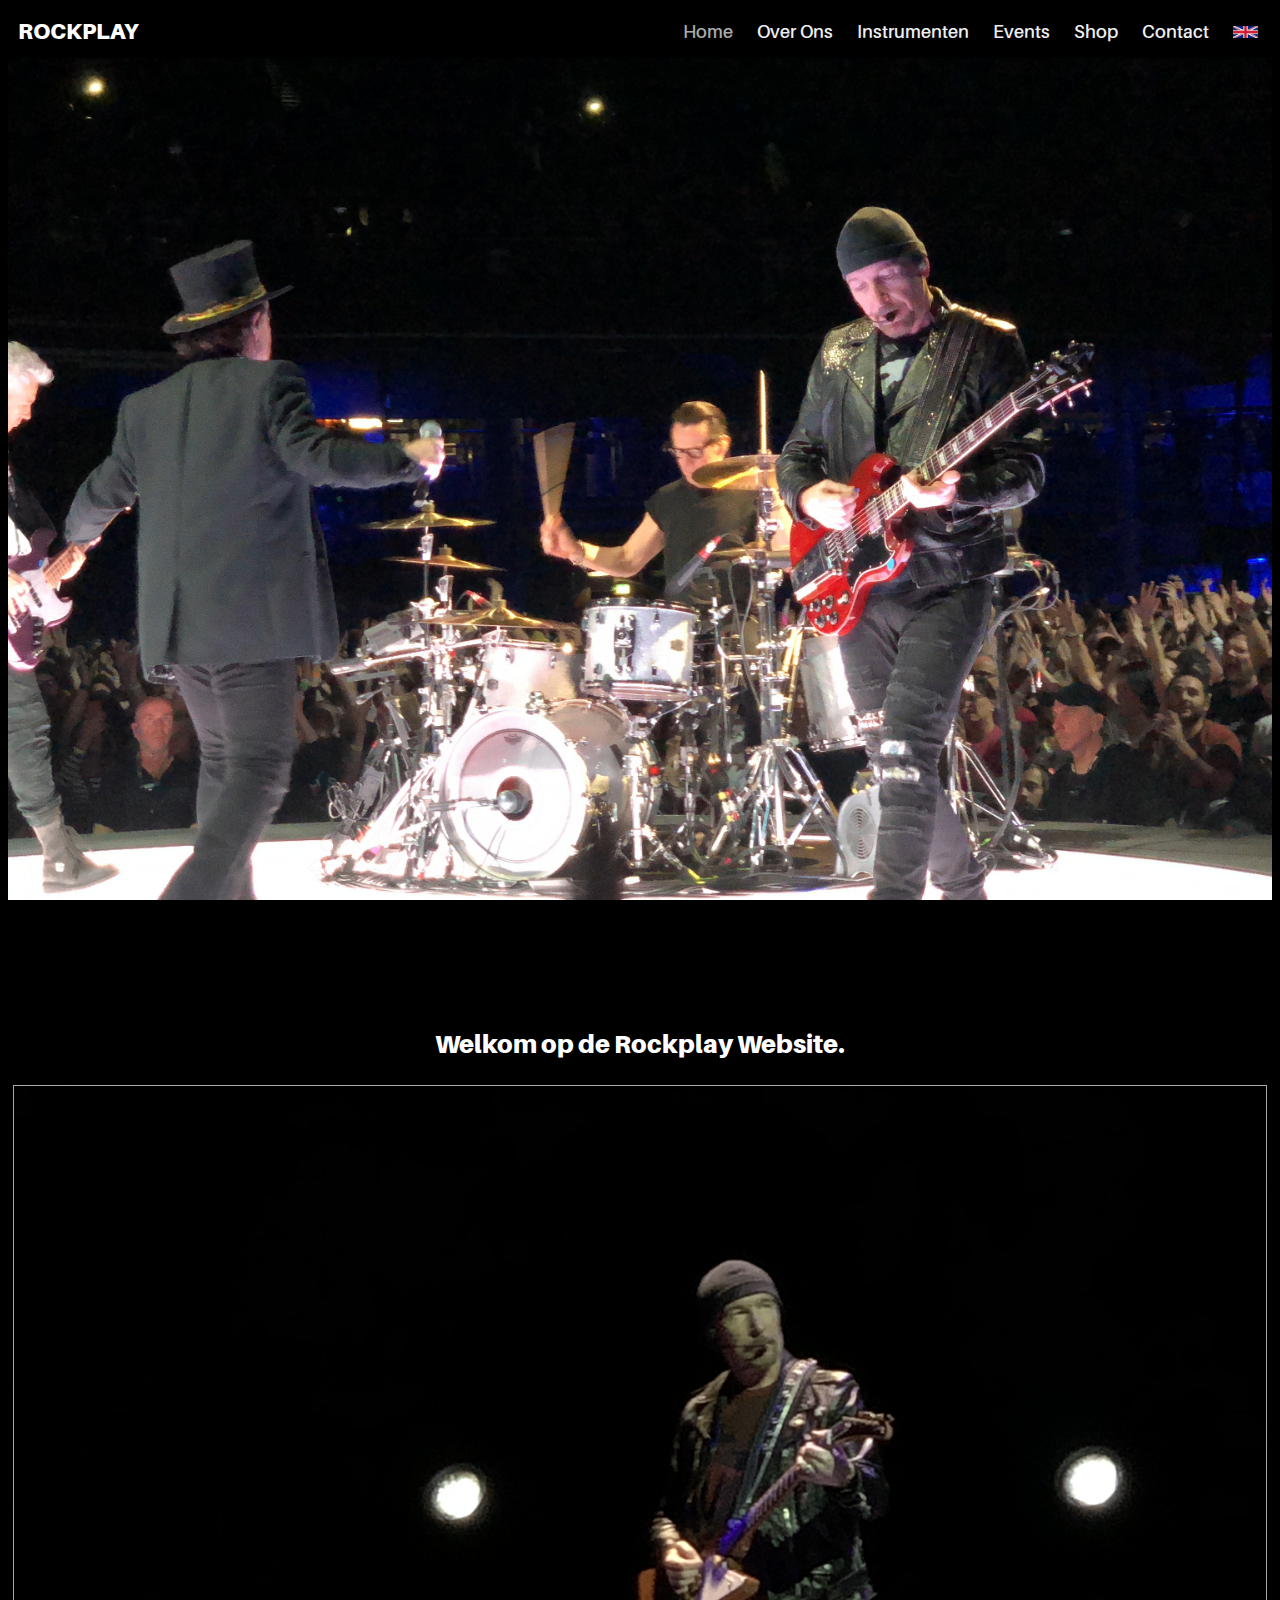
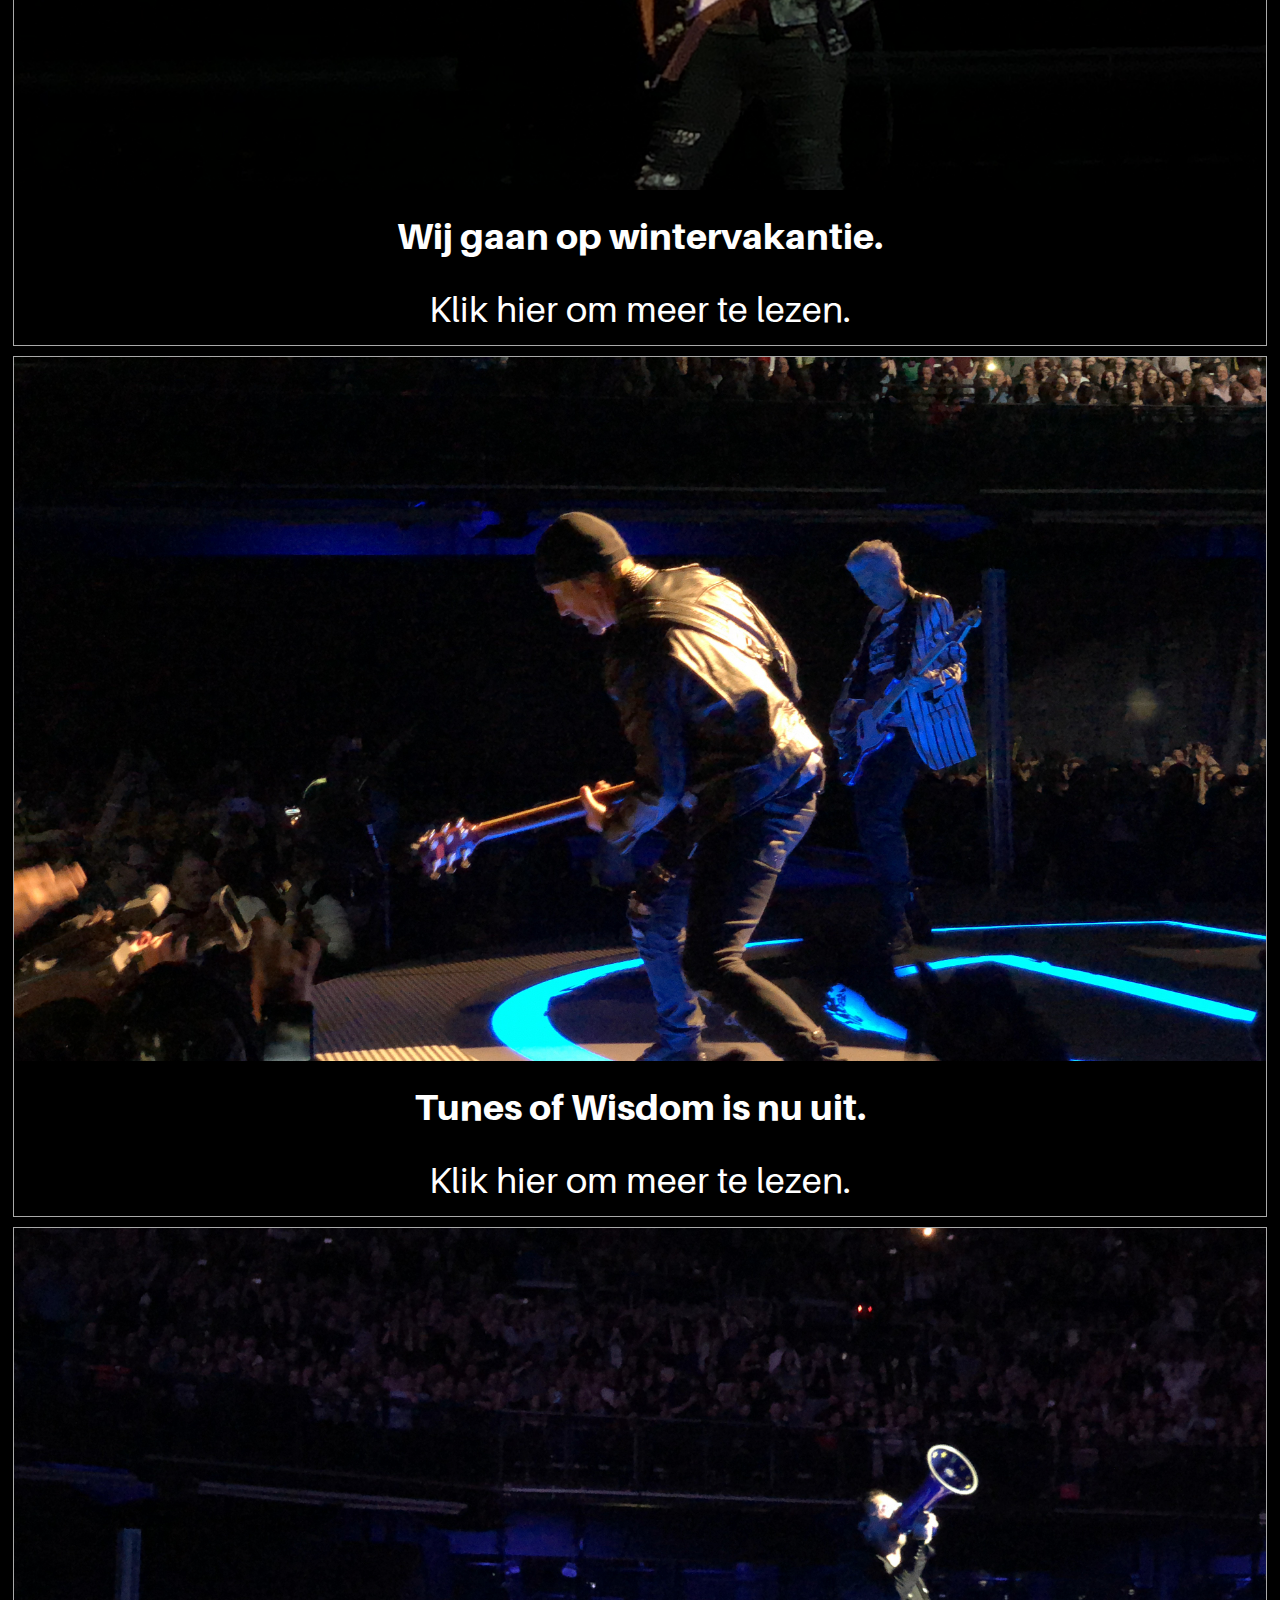
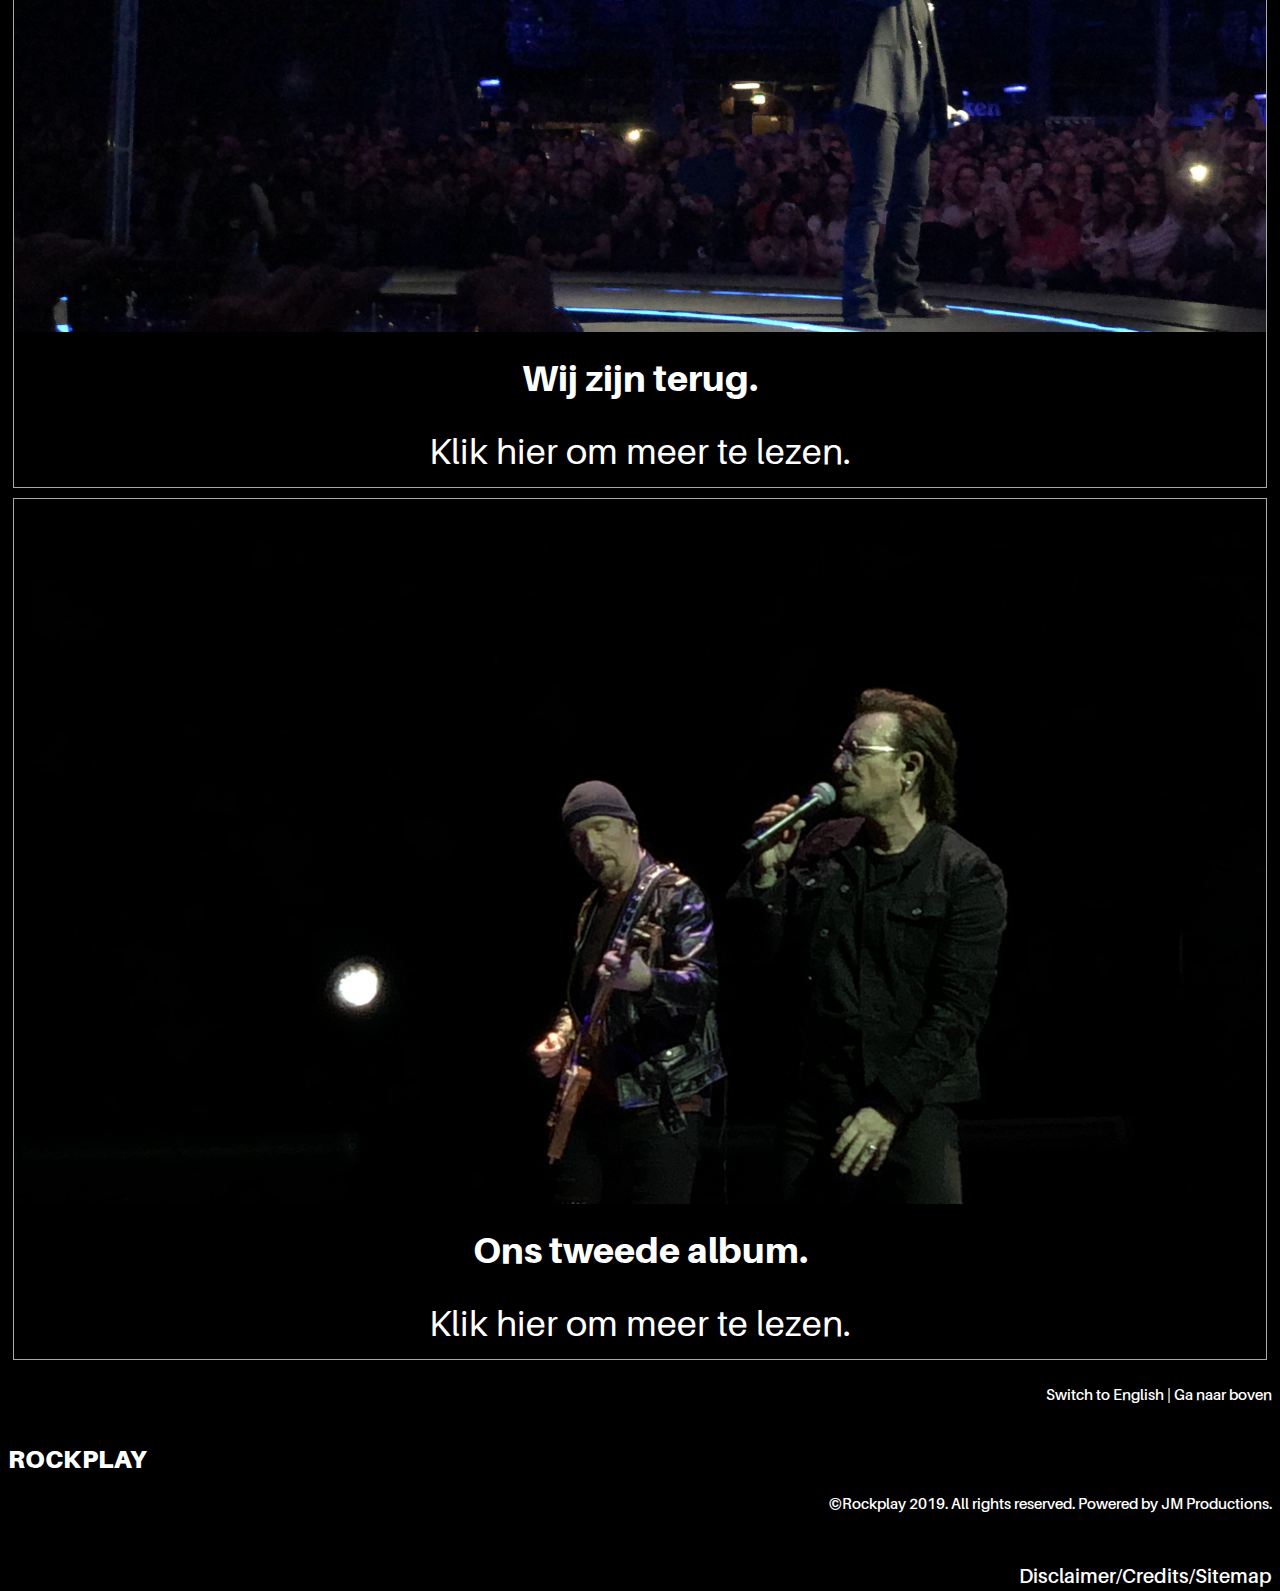
<file: index.html>
<!DOCTYPE html>
<html>
    <head>
    <meta name="viewport" content="width=device-width, initial-scale=1.0">
    <title>Rockplay | Home</title>
        <link rel="icon" type="image/png" href="favicon.png">
    <link rel="stylesheet" type="text/css" href="Styles.css">
    </head>
    <body id="top">
        <nav>
         <div class="nav">
            <div class="nav-header">
                <div class="nav-title">
                    ROCKPLAY
                </div>
            </div>
                <div class="nav-btn">
                    <label for="nav-check">
                      <span></span>
                      <span></span>
                      <span></span>
                    </label>
                  </div>
                  <input type="checkbox" id="nav-check">
                  <div class="nav-links">
                    <a href="#" style="color:darkgray;">Home</a>
                    <a href="about.html">Over Ons</a>
                    <a href="instruments.html">Instrumenten</a>
                    <a href="events.html">Events</a>
                    <a href="Shop.html">Shop</a>
                    <a href="Contact.html">Contact</a>
                    <a href="index_en.html"><img src="img/en.jpg" width="25px" style="margin-right:20px"></a>
                  </div>
                </div>
        </nav>
        <!-- logo bovenaan -->
    
        <!--parralax eeffect (Dankjewel naar @Jens.Codes op instagram voor de uitleg)-->
        <div class="parallax"></div>
        <div style="color:white;height:1000px;background-color:black;font-size:36px">
            
            <h2 style="font-family:logo; text-align: center;">Welkom op de Rockplay Website.</h2>


            <div class="resp">
              <a href= "img/one.jpg">
                <img src="img/one.jpg" alt="winterbreak" width="600" height="400">
              </a>
              <div class="desc">Wij gaan op wintervakantie.</div>
                <div class="desc2"><a href="404.html" style="text-decoration: none; color:white;">Klik hier om meer te lezen.</a></div>
            </div>
            
            

            <div class="resp">
              <a href= "img/two.jpg">
                <img src="img/two.jpg" alt="release3" width="600" height="400">
              </a>
              <div class="desc">Tunes of Wisdom is nu uit.</div>
                <div class="desc2"><a href="404.html" style="text-decoration: none; color:white;">Klik hier om meer te lezen.</a></div>
            </div>
            
            
            <div class="resp">
              <a href= "img/three.jpg">
                <img src="img/three.jpg" alt="back" width="600" height="400">
              </a>
              <div class="desc">Wij zijn terug.</div>
                <div class="desc2"><a href="404.html" style="text-decoration: none; color:white;">Klik hier om meer te lezen.</a></div>
            </div>
            
            
 
            <div class="resp">
              <a href= "img/four.jpg">
                <img src="img/four.jpg" alt="2ndalbum" width="600" height="400">
              </a>
              <div class="desc">Ons tweede album.</div>
                <div class="desc2"><a href="404.html" style="text-decoration: none; color:white;">Klik hier om meer te lezen.</a></div>
            </div>
            <footer>
                <p><a href="index_en.html" style="text-decoration: none; color:white;font-size:15px;">Switch to English | </a>  <a href="#top" style="text-decoration: none; color:white;font-size:15px;">Ga naar boven</a></p>
                <h2>Rockplay</h2>
                <p style="font-size:15px;">©Rockplay 2019. All rights reserved. Powered by JM Productions.</p>
                <p><a href="disclaimer_international.html" style="text-decoration: none; color:white;font-size:20px;">Disclaimer/Credits/Sitemap</a></p>
            </footer>
        </div>
    </body>
</html>
</file>
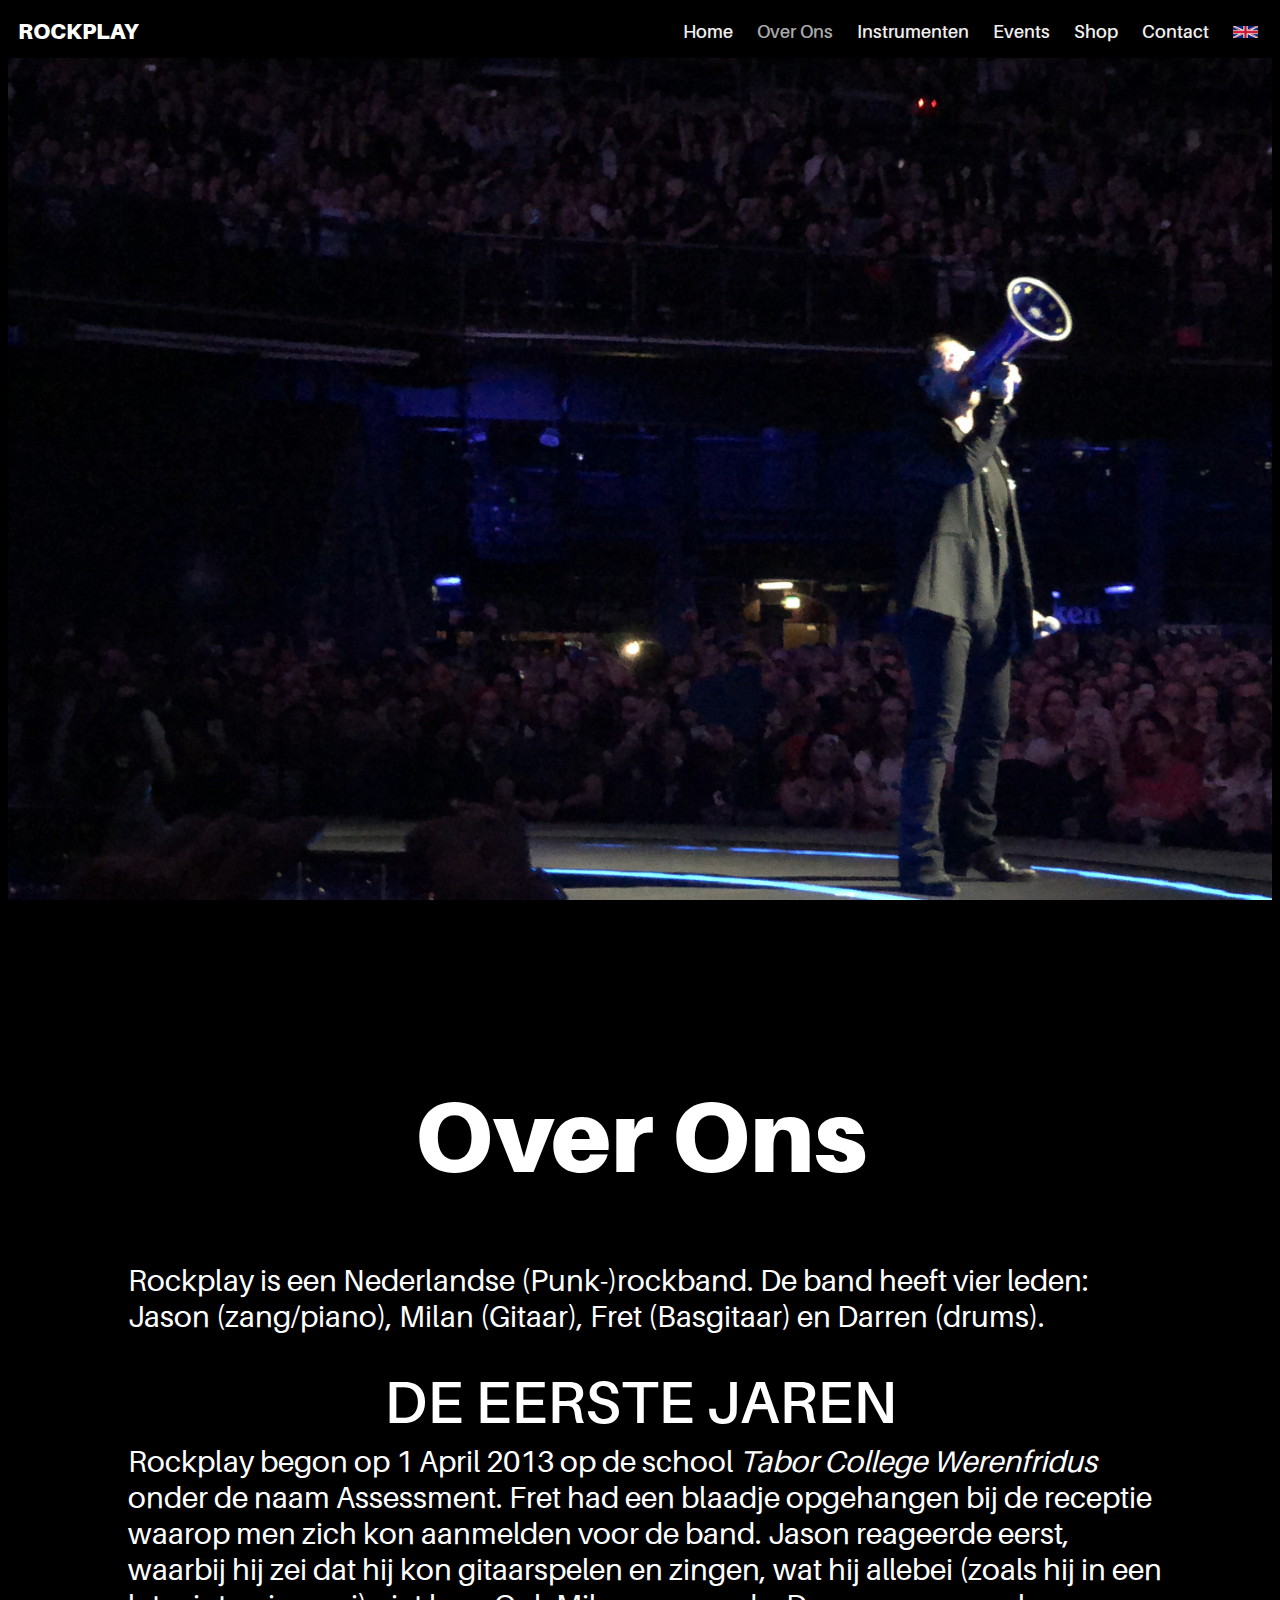
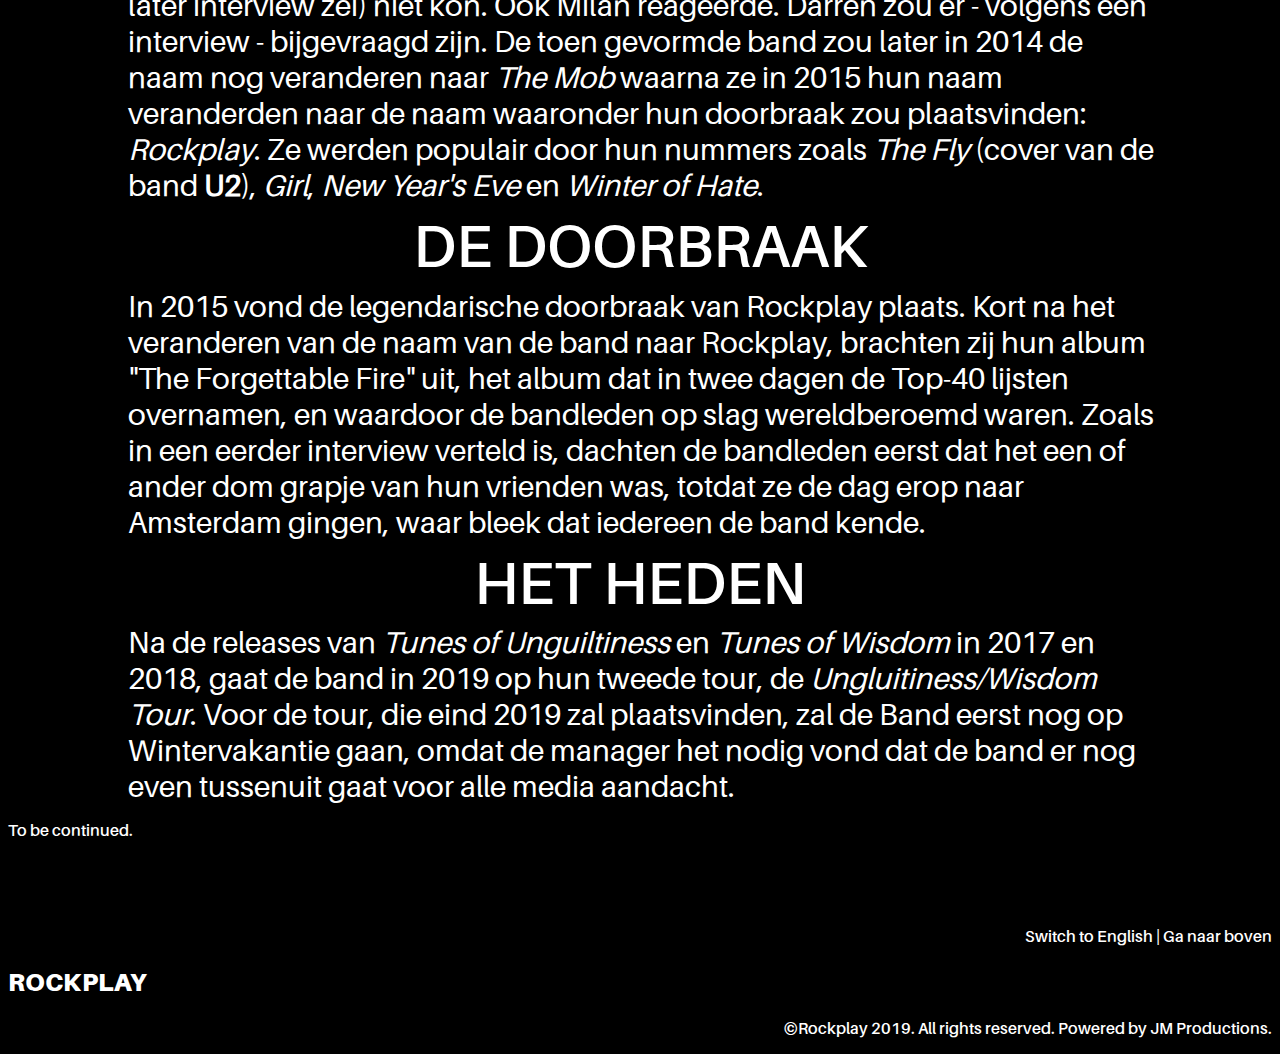
<file: about.html>
<!DOCTYPE html>
<!--als je dit leest zou ik je graag willen vertellen dat Jason gay is-->
<html>
    <head>
    <meta name="viewport" content="width=device-width, initial-scale=1.0">
        <link rel="icon" type="image/png" href="favicon.png">
    <title>Rockplay | Over Ons</title>
    <link rel="stylesheet" type="text/css" href="Styles.css">
    </head>
    <body>
         <nav>
         <div class="nav">
            <div class="nav-header">
                <div class="nav-title">
                    ROCKPLAY
                </div>
            </div>
                <div class="nav-btn">
                    <label for="nav-check">
                      <span></span>
                      <span></span>
                      <span></span>
                    </label>
                  </div>
                  <input type="checkbox" id="nav-check">
                  <div class="nav-links">
                    <a href="index.html">Home</a>
                    <a href="about.html" style="color:darkgray;">Over Ons</a>
                    <a href="instruments.html">Instrumenten</a>
                    <a href="events.html">Events</a>
                    <a href="Shop.html">Shop</a>
                    <a href="Contact.html">Contact</a>
                    <a href="about_en.html"><img src="img/en.jpg" width="25px" style="margin-right:20px"></a>
                  </div>
                </div>
        </nav>
        
        
        <div class="parallax2"></div>
        <div style="color:white;height:200pxpx;background-color:black;">
         <div>    
            <h1 class="one">Over Ons</h1>
            <p class="two"  style="width:100%;padding-left:9%;padding-right:9%;">
                Rockplay is een Nederlandse (Punk-)rockband. De band heeft vier leden: Jason (zang/piano), Milan (Gitaar), Fret (Basgitaar) en Darren (drums).</p>
             <br>
             <h2 class="three">De eerste jaren</h2>
             <p class="two"   style="width:100%;padding-left:9%;padding-right:9%;">
                Rockplay begon op 1 April 2013 op de school <span>Tabor College Werenfridus</span>  onder de naam Assessment. Fret had een blaadje opgehangen bij de receptie waarop men zich kon aanmelden voor de band. Jason reageerde eerst, waarbij hij zei dat hij kon gitaarspelen en zingen, wat hij allebei (zoals hij in een later interview zei) niet kon. Ook Milan reageerde. Darren zou er - volgens een interview - bijgevraagd zijn. De toen gevormde band zou later in 2014 de naam nog veranderen naar <span>The Mob</span>  waarna ze in 2015 hun naam veranderden naar de naam waaronder hun doorbraak zou plaatsvinden: <span>Rockplay</span>. Ze werden populair door hun nummers zoals <span>The Fly</span> (cover van de band <b><a href="https://www.u2.com" target="_blank">U2</a></b>), <span>Girl</span>, <span>New Year's Eve</span> en <span>Winter of Hate</span>.</p>
             
            <h2 class="three">DE DOORBRAAK</h2>
             <p class="two"  style="width:100%;padding-left:9%;padding-right:9%;">In 2015 vond de legendarische doorbraak van Rockplay plaats. Kort na het veranderen van de naam van de band naar Rockplay, brachten zij hun album "The Forgettable Fire" uit, het album dat in twee dagen de Top-40 lijsten overnamen, en waardoor de bandleden op slag wereldberoemd waren. Zoals in een eerder interview verteld is, dachten de bandleden eerst dat het een of ander dom grapje van hun vrienden was, totdat ze de dag erop naar Amsterdam gingen, waar bleek dat iedereen de band kende.</p>
             
             <h2 class="three">Het heden</h2>
             <p class="two"  style="width:100%;padding-left:9%;padding-right:9%;">
             Na de releases van <span>Tunes of Unguiltiness</span> en <span>Tunes of Wisdom</span> in 2017 en 2018, gaat de band in 2019 op hun tweede tour, de <span>Ungluitiness/Wisdom Tour</span>. Voor de tour, die eind 2019 zal plaatsvinden, zal de Band eerst nog op Wintervakantie gaan, omdat de manager het nodig vond dat de band er nog even tussenuit gaat voor alle media aandacht.</p>
             
             <p style="font-family: nav" style="width:100%;padding-left:25%;padding-right:25%;">To be continued.</p>
         </div>        
</div>
        <br>
        <br>
        <br>
        <div>
            <footer>
                <p><a href="index_en.html" style="text-decoration: none; color:white;">Switch to English</a> |  <a href="#top" style="text-decoration: none; color:white;">Ga naar boven</a></p>
                <h2>Rockplay</h2>
                <p>©Rockplay 2019. All rights reserved. Powered by JM Productions.</p>
            </footer>
        </div>
    </body>
</html>
</file>
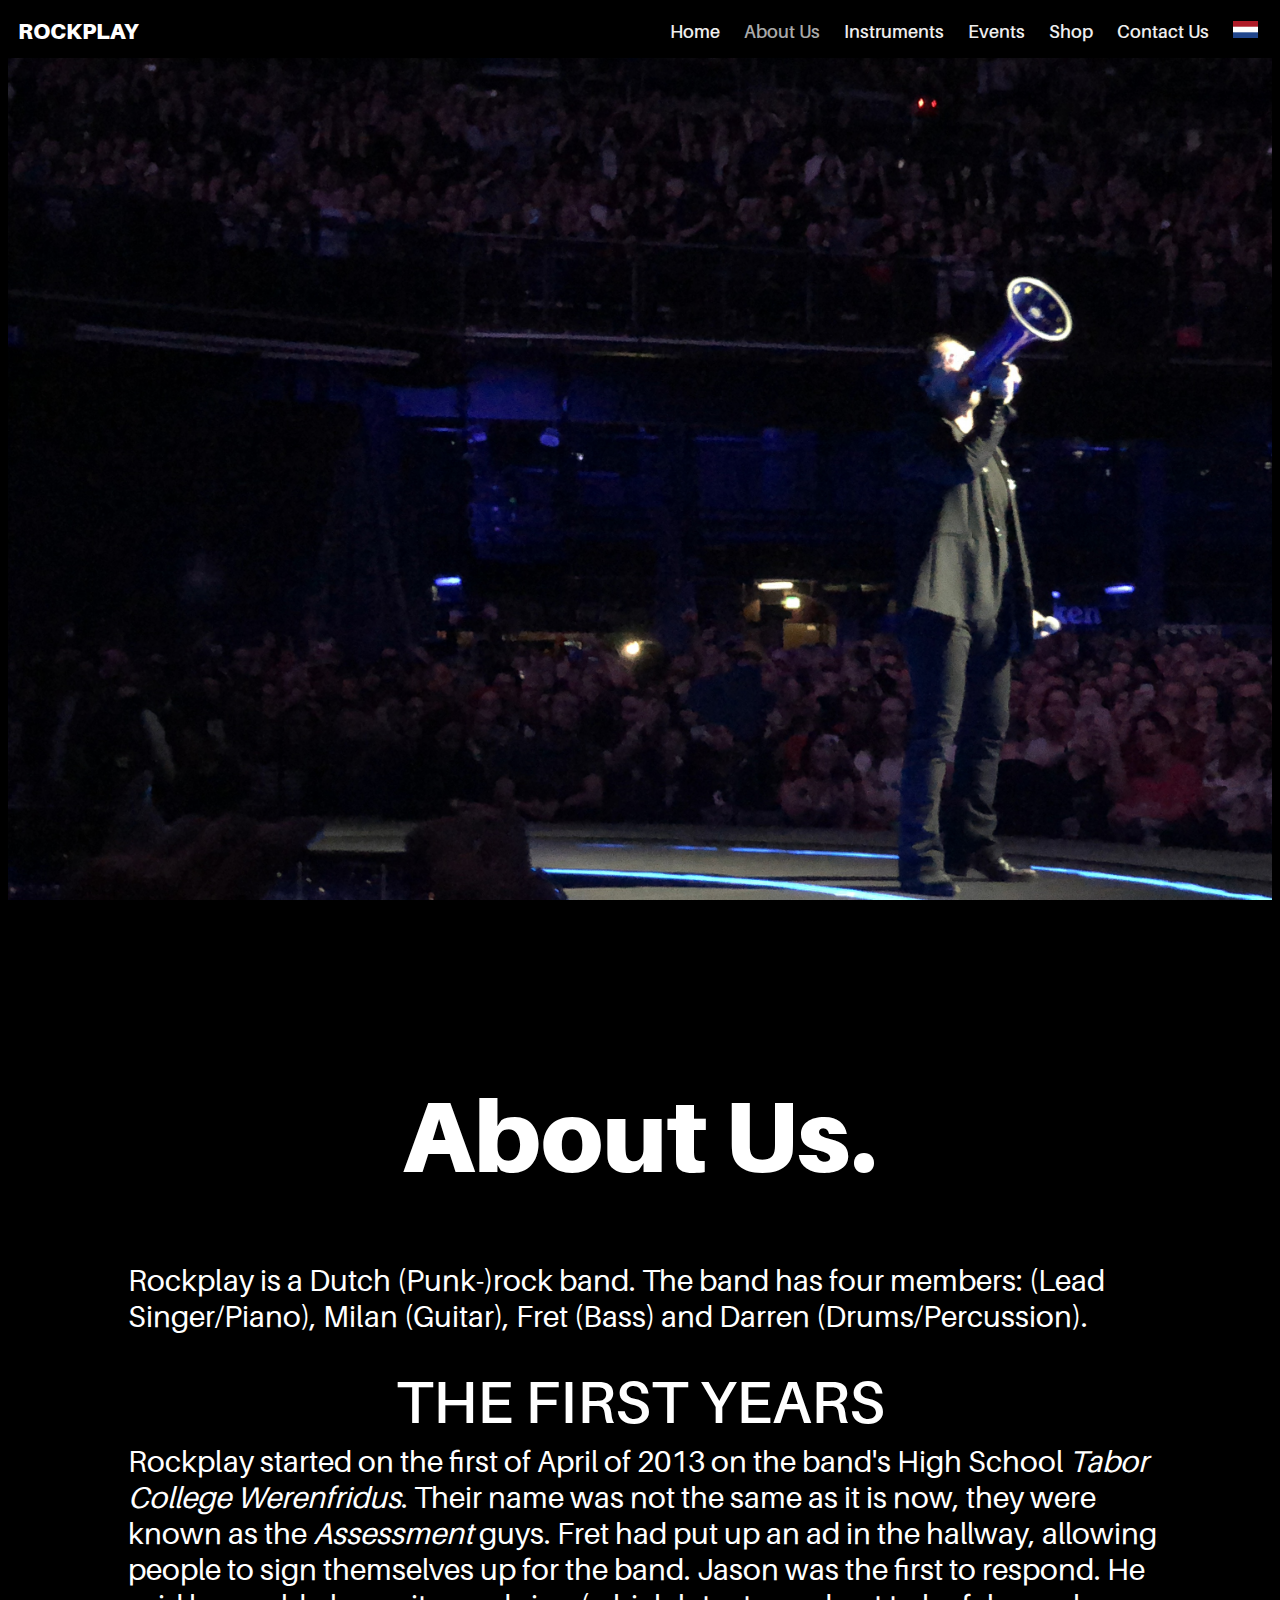
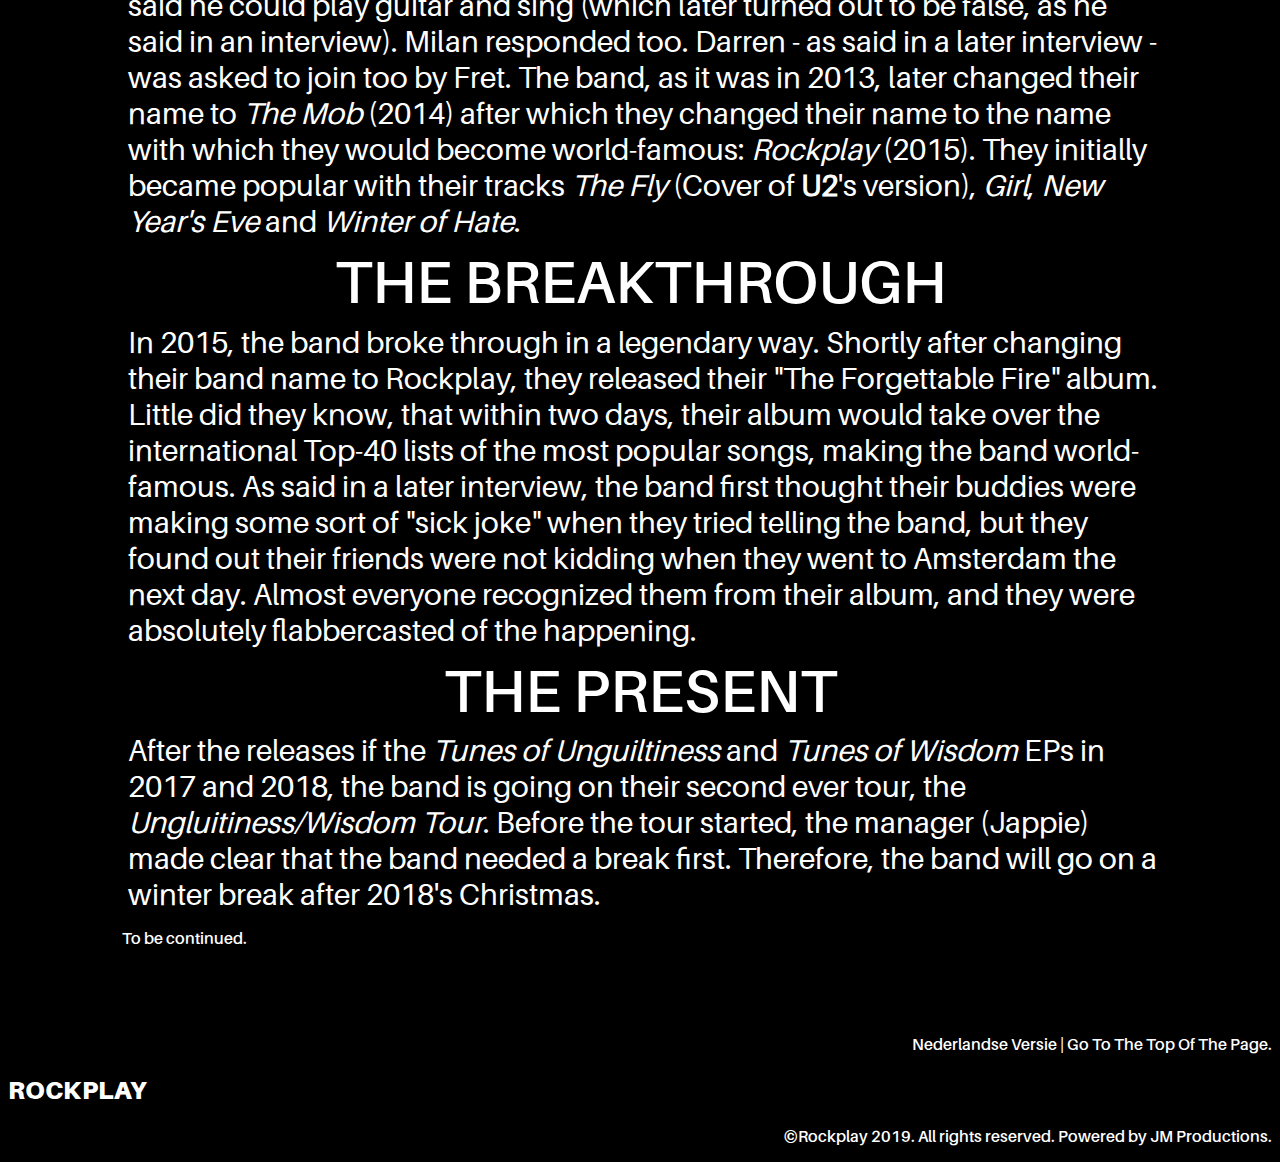
<file: about_en.html>
<!DOCTYPE html>
<!--als je dit leest zou ik je graag willen vertellen dat Jason gay is-->
<html>
    <head>
        <link rel="icon" type="image/png" href="favicon.png">
        <meta name="viewport" content="width=device-width, initial-scale=1.0">
        <title>Rockplay | About Us</title>
        <link rel="stylesheet" type="text/css" href="Styles.css">
    </head>
    <body>
         <nav>
         <div class="nav">
            <div class="nav-header">
                <div class="nav-title">
                    ROCKPLAY
                </div>
            </div>
                <div class="nav-btn">
                    <label for="nav-check">
                      <span></span>
                      <span></span>
                      <span></span>
                    </label>
                  </div>
                  <input type="checkbox" id="nav-check">
                  <div class="nav-links">
                  <a href="index_en.html">Home</a>
                    <a href="#"  style="color:darkgray;">About Us</a>
                    <a href="instruments_en.html">Instruments</a>
                    <a href="events_en.html">Events</a>
                    <a href="Shop_en.html">Shop</a>
                    <a href="Contact_en.html">Contact Us</a>
                    <a href="about.html"><img src="img/nl.png" width="25px" style="margin-right:20px"></a>
                  </div>
                </div>
        </nav>
        
        
        <div class="parallax2"></div>
        <div style="color:white;height:200pxpx;background-color:black;">
         <div>    
            <h1 class="one">About Us.</h1>
            <p class="two"   style="width:100%;padding-left:9%;padding-right:9%;">
                Rockplay is a Dutch (Punk-)rock band. The band has four members: (Lead Singer/Piano), Milan (Guitar), Fret (Bass) and Darren (Drums/Percussion).</p>
             <br>
             <h2 class="three">The first years</h2>
             <p class="two"  style="width:100%;padding-left:9%;padding-right:9%;">
                Rockplay started on the first of April of 2013 on the band's High School <span>Tabor College Werenfridus</span>. Their name was  not the same as it is now, they were known as the <span>Assessment</span> guys. Fret had put up an ad in the hallway, allowing people to sign themselves up for the band. Jason was the first to respond. He said he could play guitar and sing (which later turned out to be false, as he said in an interview). Milan responded too. Darren - as said in a later interview - was asked to join too by Fret. The band, as it was in 2013, later changed their name to <span>The Mob</span> (2014) after which they changed their name to the name with which they would become world-famous: <span>Rockplay</span> (2015). They initially became popular with their tracks <span>The Fly</span> (Cover of <b><a href="https://www.u2.com" target="_blank">U2</a></b>'s version), <span>Girl</span>, <span>New Year's Eve</span> and <span>Winter of Hate</span>.</p>
             
            <h2 class="three">the breakthrough</h2>
             <p class="two"  style="width:100%;padding-left:9%;padding-right:9%;">In 2015, the band broke through in a legendary way. Shortly after changing their band name to Rockplay, they released their "The Forgettable Fire" album. Little did they know, that within two days, their album would take over the international Top-40 lists of the most popular songs, making the band world-famous. As said in a later interview, the band first thought their buddies were making some sort of "sick joke" when they tried telling the band, but they found out their friends were not kidding when they went to Amsterdam the next day. Almost everyone recognized them from their album, and they were absolutely flabbercasted of the happening.</p>
             
             <h2 class="three">The Present
             </h2>
             <p class="two"  style="width:100%;padding-left:9%;padding-right:9%;">
             After the releases if the <span>Tunes of Unguiltiness</span> and <span>Tunes of Wisdom</span> EPs in 2017 and 2018, the band is going on their second ever tour, the <span>Ungluitiness/Wisdom Tour</span>. Before the tour started, the manager (Jappie) made clear that the band needed a break first. Therefore, the band will go on a winter break after 2018's Christmas.</p>
             
             <p style="font-family: nav;width:100%;padding-left:9%;padding-right:9%;">To be continued.</p>
         </div>        
</div>
        <br>
        <br>
        <br>
        <div>
            <footer>
                <p><a href="index.html" style="text-decoration: none; color:white;">Nederlandse Versie</a> |  <a href="#top" style="text-decoration: none; color:white;">Go To The Top Of The Page.</a></p>
                <h2>Rockplay</h2>
                <p>©Rockplay 2019. All rights reserved. Powered by JM Productions.</p>
            </footer>
        </div>
    </body>
</html>
</file>
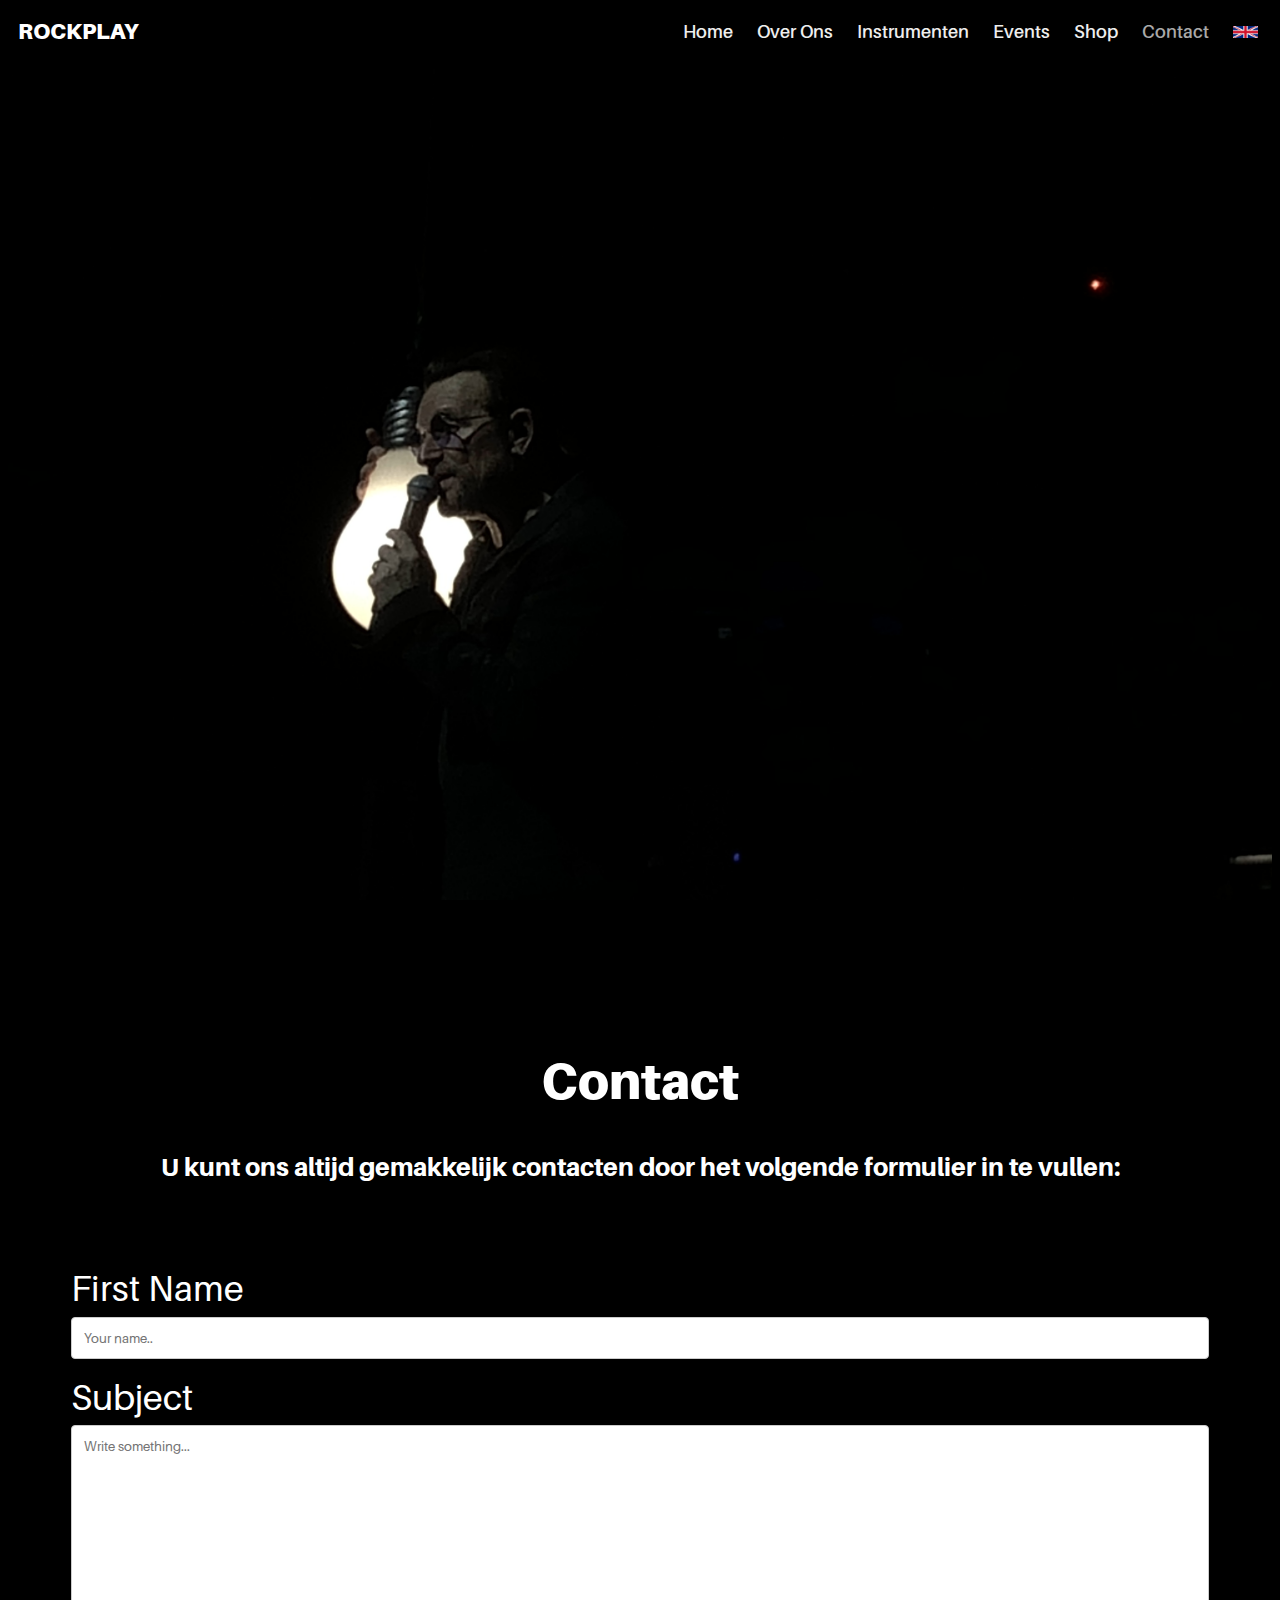
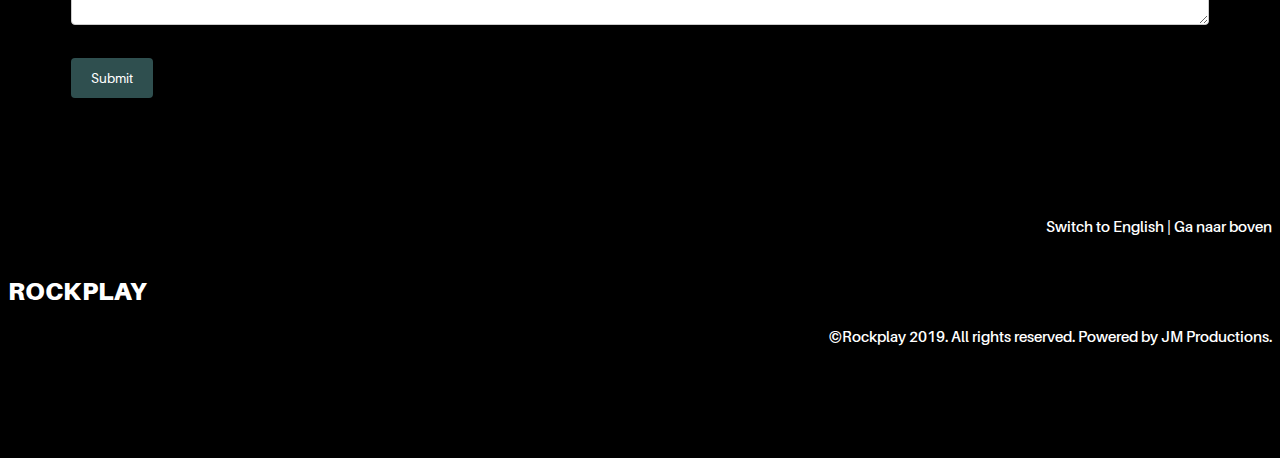
<file: Contact.html>
<!DOCTYPE html>
<html>
    <head>
    <meta name="viewport" content="width=device-width, initial-scale=1.0">
    <title>Rockplay | Contact</title>
        <link rel="icon" type="image/png" href="favicon.png">
    <link rel="stylesheet" type="text/css" href="Styles.css">
    </head>
    <body id="top">
        <nav>
         <div class="nav">
            <div class="nav-header">
                <div class="nav-title">
                    ROCKPLAY
                </div>
            </div>
                <div class="nav-btn">
                    <label for="nav-check">
                      <span></span>
                      <span></span>
                      <span></span>
                    </label>
                  </div>
                  <input type="checkbox" id="nav-check">
                  <div class="nav-links">
                    <a href="index.html">Home</a>
                    <a href="about.html">Over Ons</a>
                    <a href="instruments.html">Instrumenten</a>
                    <a href="events.html">Events</a>
                    <a href="Shop.html" >Shop</a>
                    <a href="#"style="color:darkgray;">Contact</a>
                    <a href="Contact_en.html"><img src="img/en.jpg" width="25px" style="margin-right:20px"></a>
                  </div>
                </div>
        </nav>
    
        <!--parralax eeffect (Dankjewel naar @Jens.Codes op instagram voor de uitleg)-->
        <div class="parallax6"></div>
        <div style="color:white;height:1000px;background-color:black;font-size:36px">
            
            <h2 style="font-family:logo; text-align: center;font-size: 50px">Contact</h2>
            <h2 style="text-align: center; padding-left:5%;padding-right:5%;">U kunt ons altijd gemakkelijk contacten door het volgende formulier in te vullen:</h2>

                <div class="container" style="padding:5%;">
                  <form action="404.html">
                    <label for="fname" style="font-family:text;">First Name</label>
                    <input type="text" id="fname" name="firstname" placeholder="Your name..">
                    <label for="subject" style="font-family:text;">Subject</label>
                    <textarea id="subject" name="Message" placeholder="Write something..." style="height:200px"></textarea>
                    <input type="submit" value="Submit">
                  </form>
                </div>
            
            <footer class="footer">
                <p><a href="index_en.html" style="text-decoration: none; color:white;font-size:15px;">Switch to English | </a>  <a href="#top" style="text-decoration: none; color:white;font-size:15px;">Ga naar boven</a></p>
                <h2>Rockplay</h2>
                <p style="font-size:15px;">©Rockplay 2019. All rights reserved. Powered by JM Productions.</p>
            </footer>
        </div>
    </body>
</html>
</file>
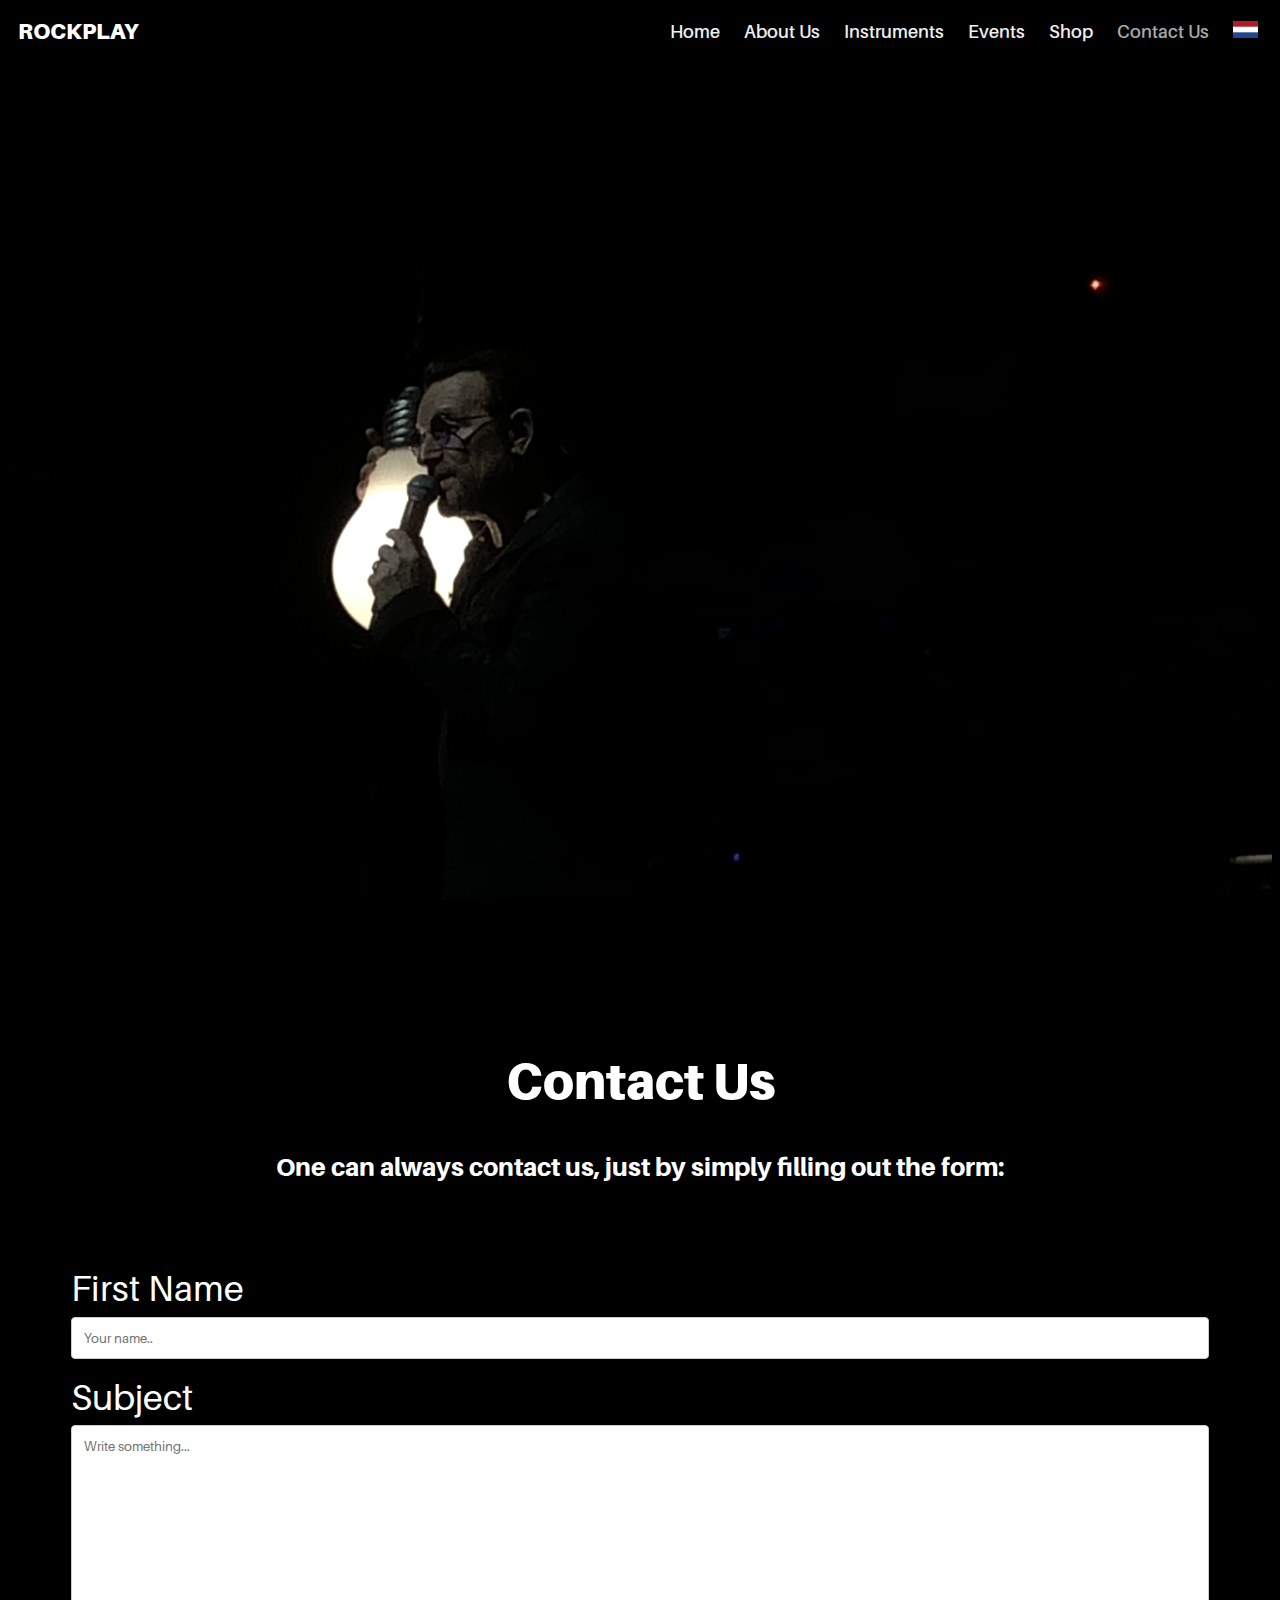
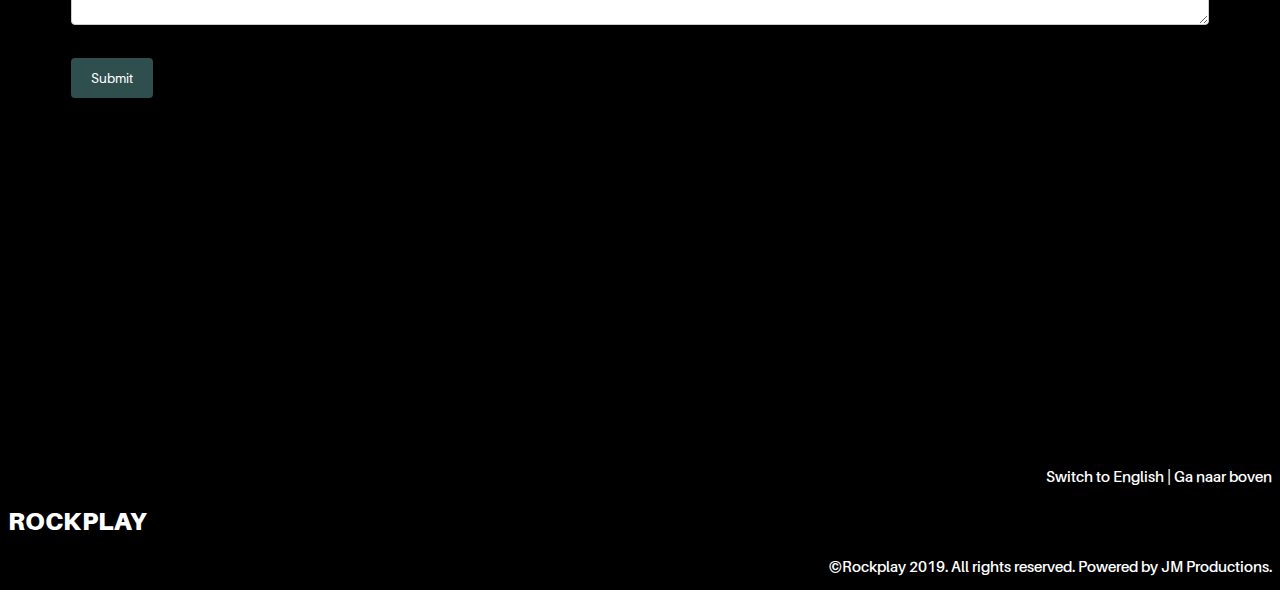
<file: Contact_en.html>
<!DOCTYPE html>
<html>
    <head>
    <meta name="viewport" content="width=device-width, initial-scale=1.0">
        <link rel="icon" type="image/png" href="favicon.png">
    <title>Rockplay | Contact Us</title>
    <link rel="stylesheet" type="text/css" href="Styles.css">
    </head>
    <body id="top">
        <nav>
         <div class="nav">
            <div class="nav-header">
                <div class="nav-title">
                    ROCKPLAY
                </div>
            </div>
                <div class="nav-btn">
                    <label for="nav-check">
                      <span></span>
                      <span></span>
                      <span></span>
                    </label>
                  </div>
                  <input type="checkbox" id="nav-check">
                  <div class="nav-links">
                    <a href="index_en.html">Home</a>
                    <a href="about_en.html">About Us</a>
                    <a href="instruments_en.html">Instruments</a>
                    <a href="events_en.html">Events</a>
                    <a href="Shop_en.html" >Shop</a>
                    <a href="#"style="color:darkgray;">Contact Us</a>
                    <a href="Contact.html"><img src="img/nl.png" width="25px" style="margin-right:20px"></a>
                  </div>
                </div>
        </nav>
    
        <!--parralax eeffect (Dankjewel naar @Jens.Codes op instagram voor de uitleg)-->
        <div class="parallax6"></div>
        <div style="color:white;height:1000px;background-color:black;font-size:36px">
            
            <h2 style="font-family:logo; text-align: center;font-size: 50px">Contact Us</h2>
            <h2 style="padding-left:5%;padding-right:5%;text-align: center;">One can always contact us, just by simply filling out the form:</h2>

                <div class="container" style="padding:5%;">
                  <form action="404.html">
                    <label for="fname" style="font-family:text;">First Name</label>
                    <input type="text" id="fname" name="firstname" placeholder="Your name..">
                    <label for="subject" style="font-family:text;">Subject</label>
                    <textarea id="subject" name="Message" placeholder="Write something..." style="height:200px"></textarea>
                    <input type="submit" value="Submit">
                  </form>
                </div>
        </div>
            <footer>
                <p><a href="index_en.html" style="text-decoration: none; color:white;font-size:15px;">Switch to English</a> |  <a href="#top" style="text-decoration: none; color:white;font-size:15px;">Ga naar boven</a></p>
                <h2>Rockplay</h2>
                <p style="font-size:15px;">©Rockplay 2019. All rights reserved. Powered by JM Productions.</p>
            </footer>
    </body>
</html>
</file>
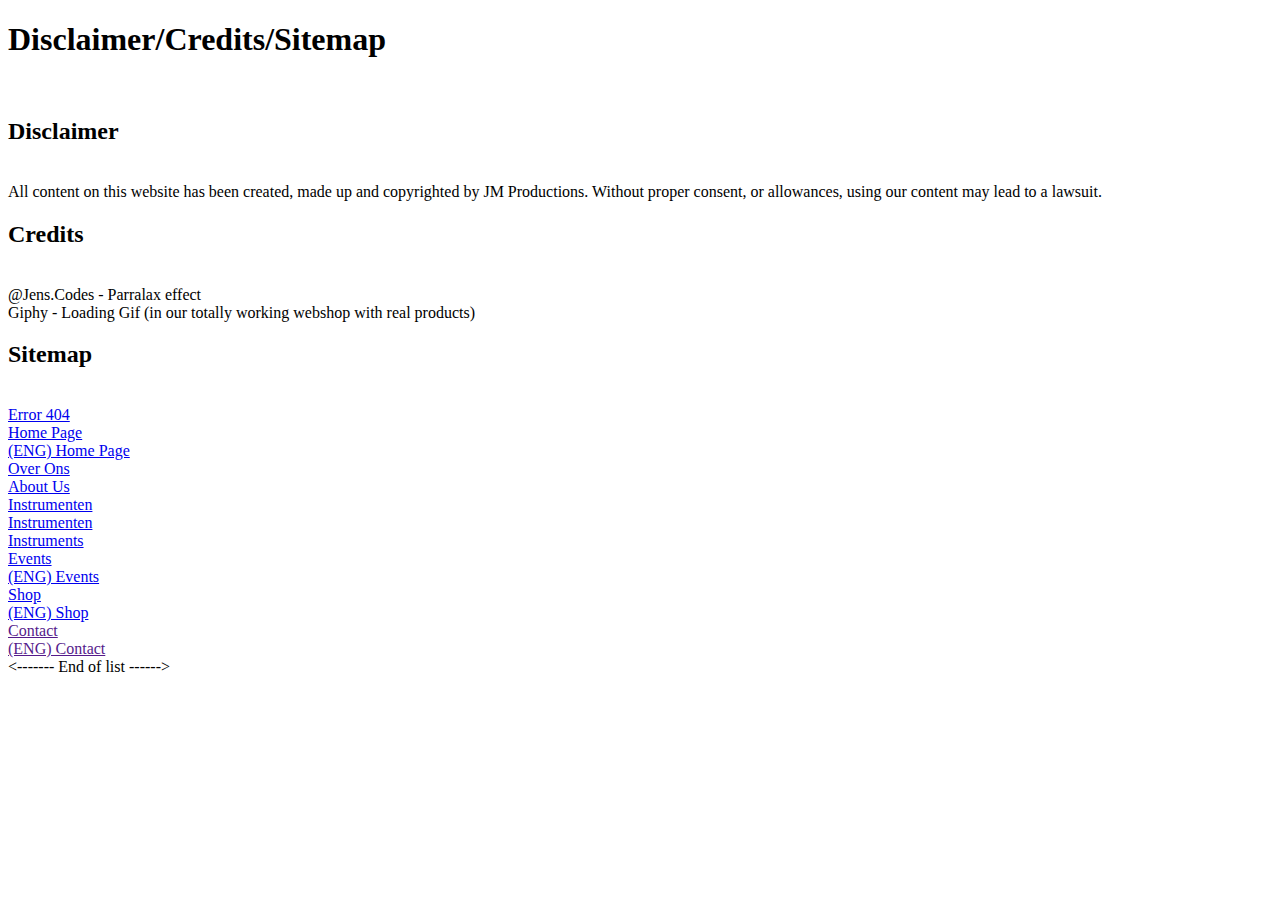
<file: disclaimer_international.html>
<!DOCTYPE html>
<html>
    <head>
    <link rel="icon" type="image/png" href="favicon.png">
    <title>Rockplay | International Disclaimer</title>
    </head>
    <body>
        <h1>Disclaimer/Credits/Sitemap</h1><br>

        <h2>Disclaimer</h2><br>
        All content on this website has been created, made up and copyrighted by JM Productions. Without proper consent, or allowances, using our content may lead to a lawsuit.

        <h2>Credits</h2><br>
        @Jens.Codes  -  Parralax effect<br>
        Giphy        -  Loading Gif (in our totally working webshop with real products)
        <br>
        <h2>Sitemap</h2><br>
        <a href="404.html">Error 404</a><br>
        <a href="index.html">Home Page</a><br>
        <a href="index_en.html">(ENG) Home Page</a><br>
        <a href="about.html">Over Ons</a><br>
        <a href="about_en.html">About Us</a><br>
        <a href="instruments.html">Instrumenten</a><br>
        <a href="instruments.html">Instrumenten</a><br>
        <a href="instruments_en.html">Instruments</a><br>
        <a href="events.html">Events</a><br>
        <a href="events_en.html">(ENG) Events</a><br>
        <a href="Shop.html">Shop</a><br>
        <a href="Shop_en.html">(ENG) Shop</a><br>
        <a href="">Contact</a><br>
        <a href="">(ENG) Contact</a><br>


                <------- End of list ------></------->
</body>
</html>
</file>
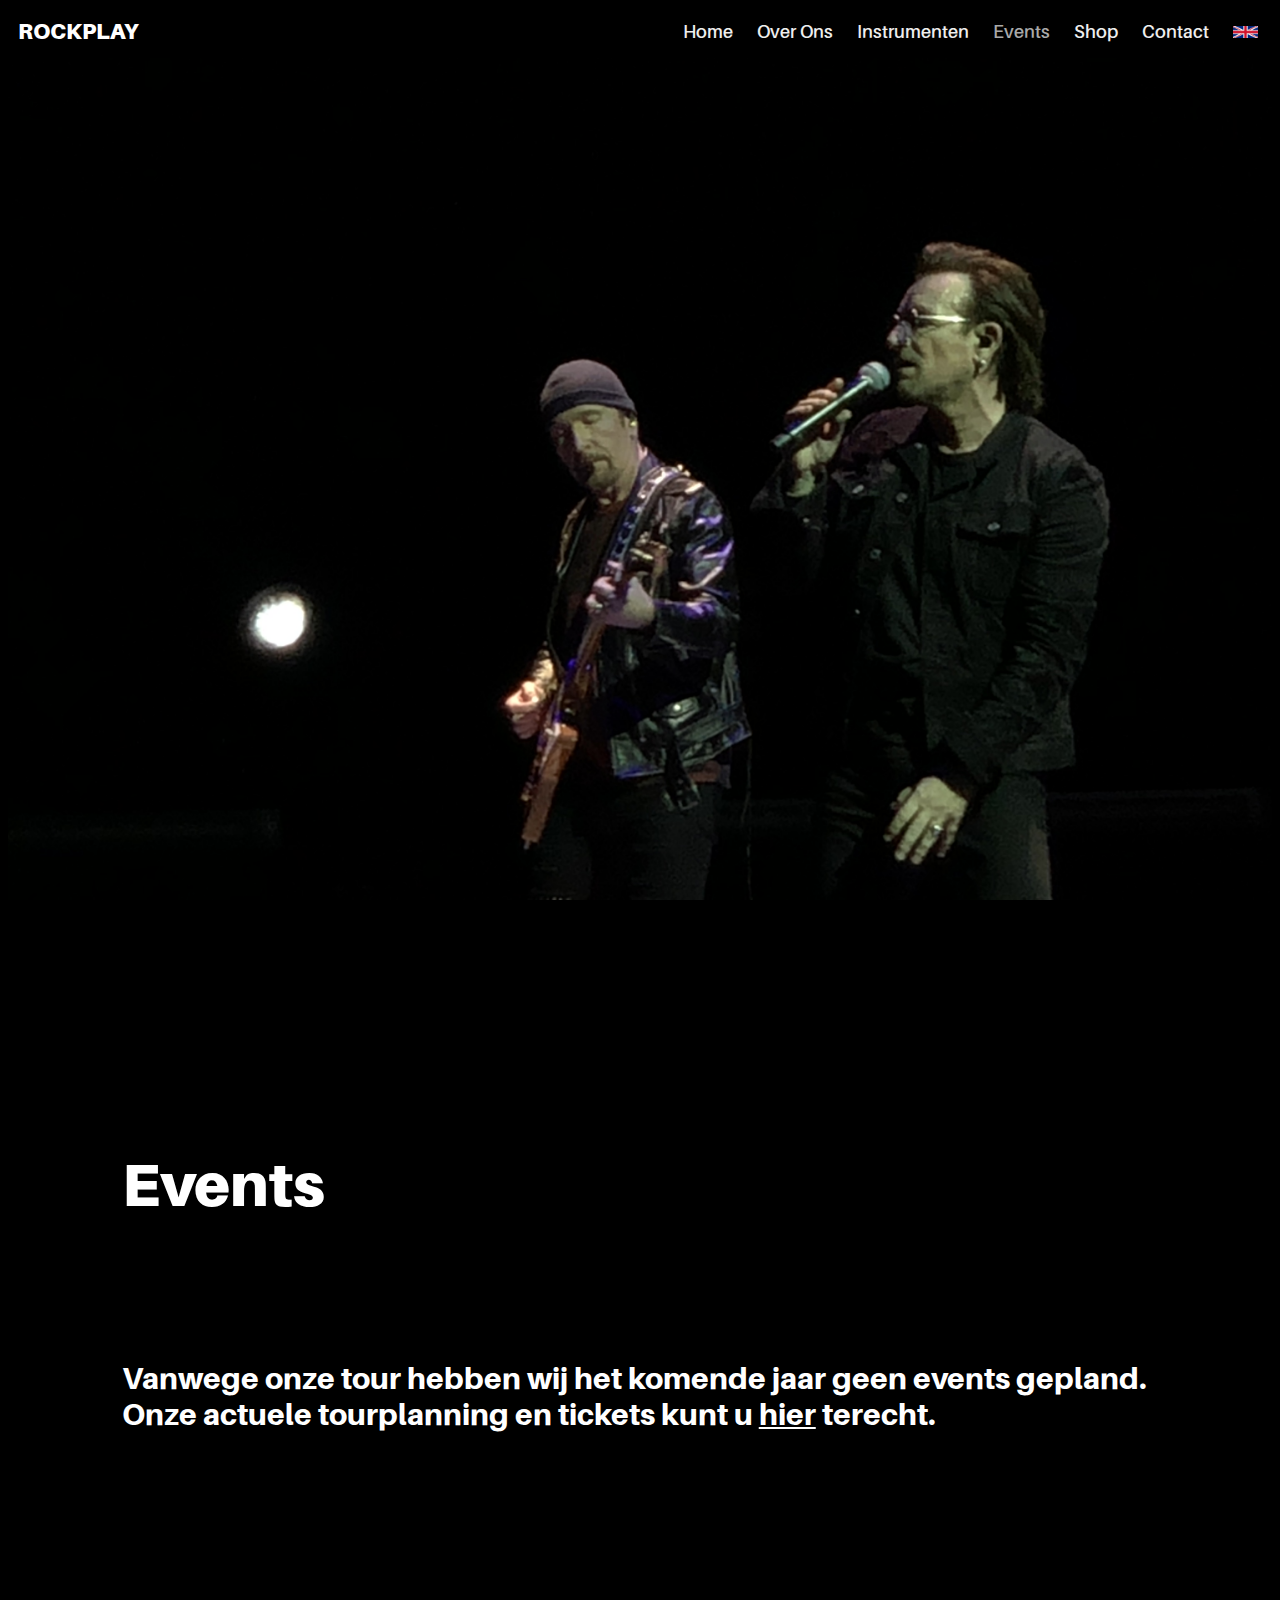
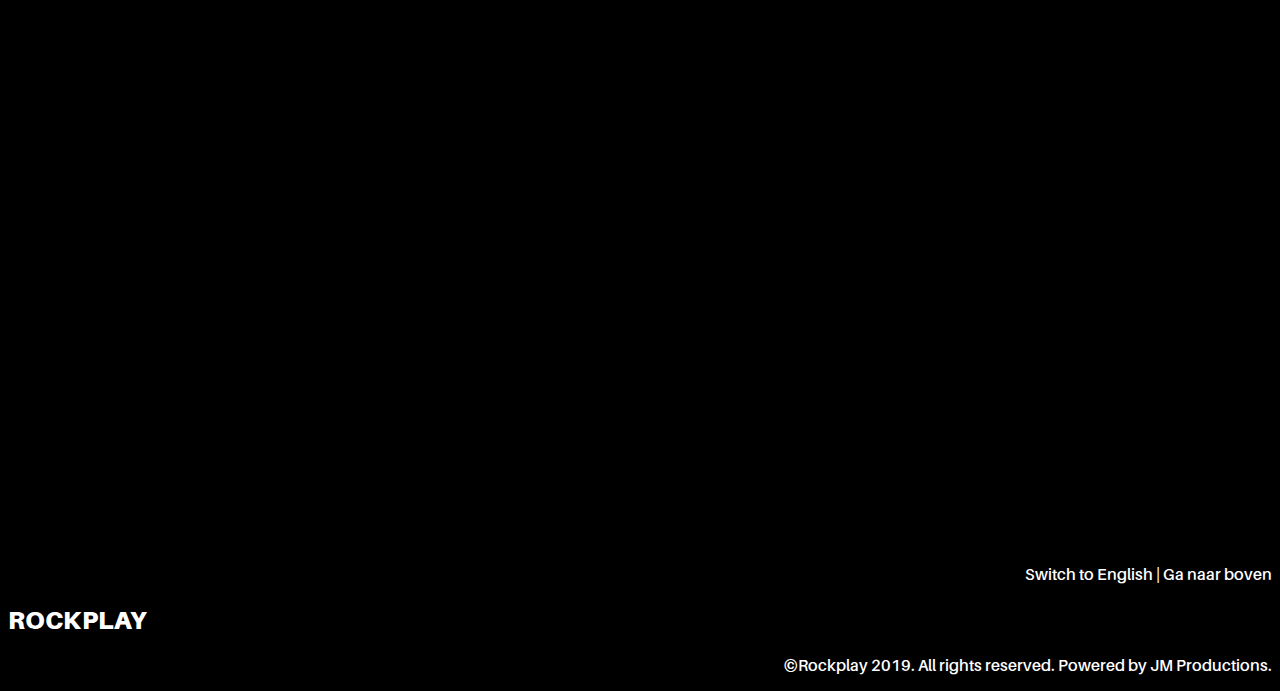
<file: events.html>
<!DOCTYPE html>
<html>
    <head>
    <meta name="viewport" content="width=device-width, initial-scale=1.0">
    <title>Rockplay | Events</title>
        <link rel="icon" type="image/png" href="favicon.png">
    <link rel="stylesheet" type="text/css" href="Styles.css">
    </head>
    <body id="top">
        <nav>
         <div class="nav">
            <div class="nav-header">
                <div class="nav-title">
                    ROCKPLAY
                </div>
            </div>
                <div class="nav-btn">
                    <label for="nav-check">
                      <span></span>
                      <span></span>
                      <span></span>
                    </label>
                  </div>
                  <input type="checkbox" id="nav-check">
                  <div class="nav-links">
                    <a href="index.html">Home</a>
                    <a href="about.html">Over Ons</a>
                    <a href="instruments.html">Instrumenten</a>
                    <a href="#"  style="color:darkgray;">Events</a>
                    <a href="Shop.html">Shop</a>
                    <a href="Contact.html">Contact</a>
                    <a href="events_en.html"><img src="img/en.jpg" width="25px" style="margin-right:20px"></a>
                  </div>
                </div>
        </nav>
    
        <!--parralax eeffect (Dankjewel naar @Jens.Codes op instagram voor de uitleg)-->
        <div class="parallax4"></div>
        <div style="color:white;height:1000px;background-color:black;font-size:36px">
            
            <h6 style="font-family:logo;width:100%;padding-left:9%;padding-right:9%;">Events</h6>
            <h5 style="width:100%;padding-left:9%;padding-right:9%;">Vanwege onze tour hebben wij het komende jaar geen events gepland. Onze actuele tourplanning en tickets kunt u <a href="https://www.ticketmaster.com/search?q=rockplay&ga=tmol_act_override_srp_00001" target="_blank">hier</a> terecht.</h5>
            
            
</div>
        <div>
            <footer>
                <p><a href="index_en.html" style="text-decoration: none; color:white;">Switch to English</a> |  <a href="#top" style="text-decoration: none; color:white;">Ga naar boven</a></p>
                <h2>Rockplay</h2>
                <p>©Rockplay 2019. All rights reserved. Powered by JM Productions.</p>
            </footer>
        </div>
    </body>
</html>
</file>
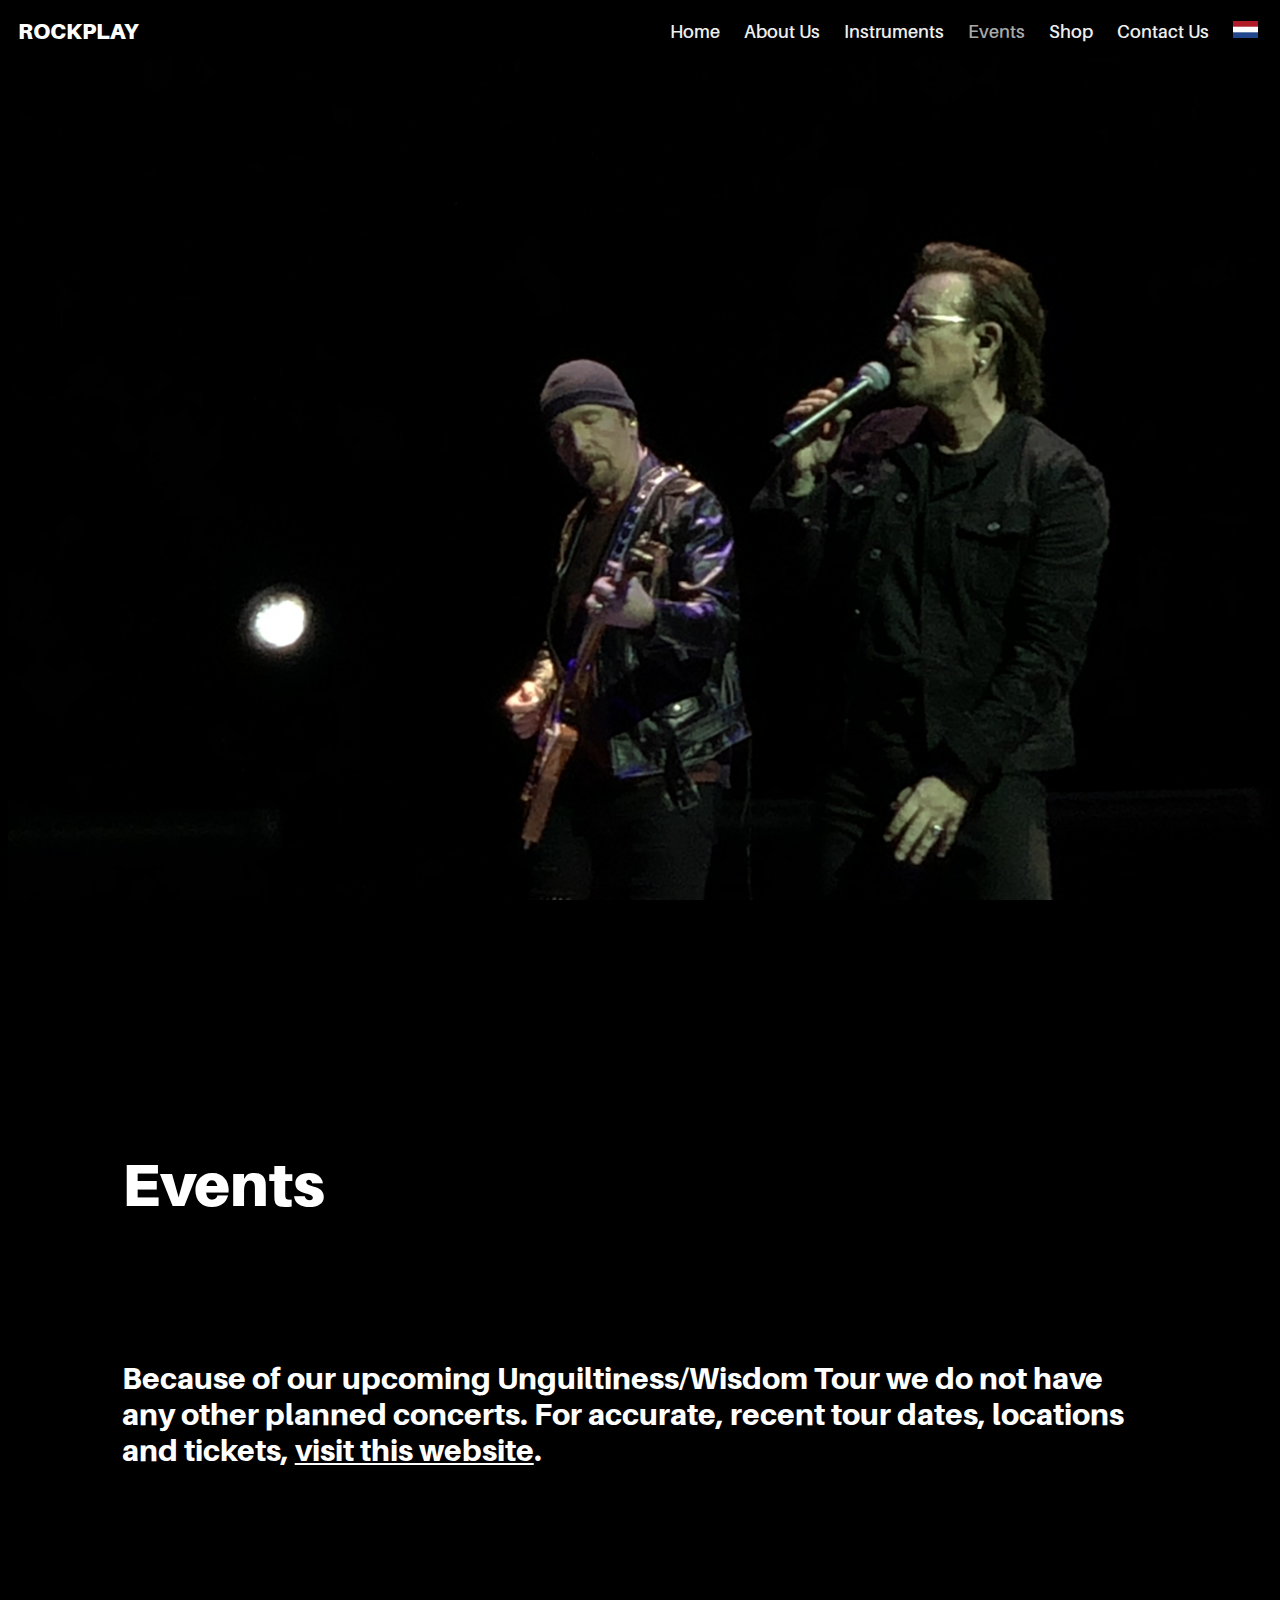
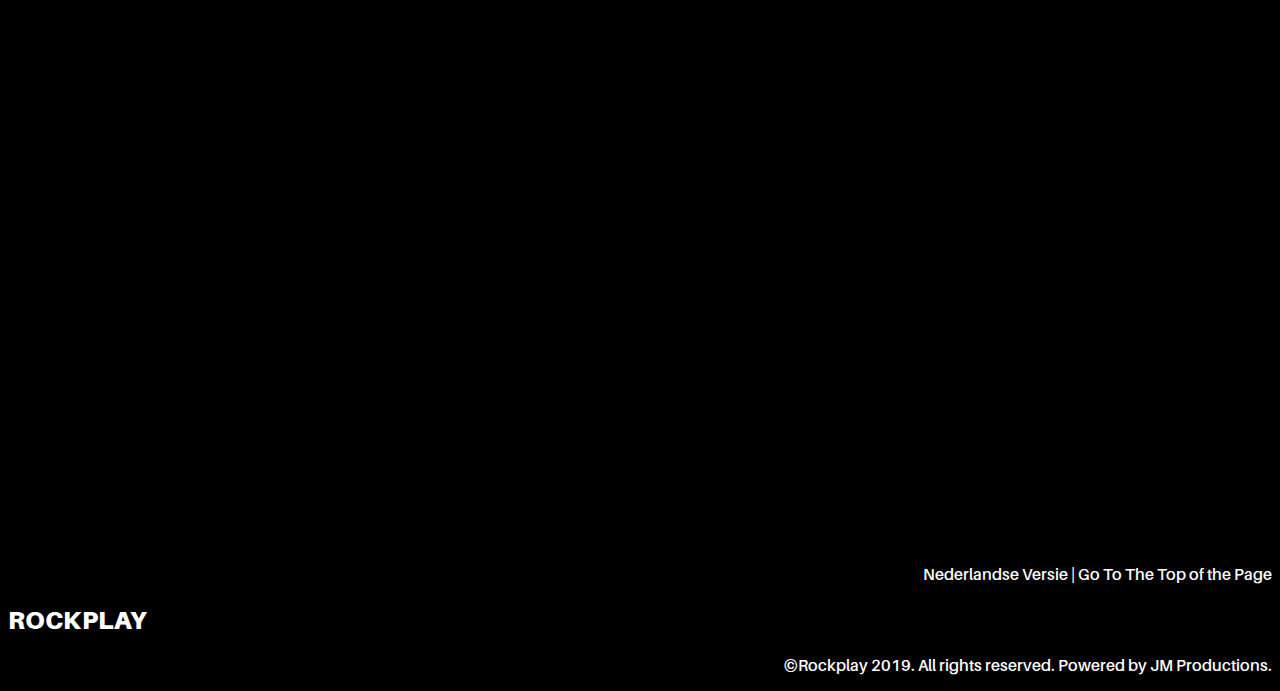
<file: events_en.html>
<!DOCTYPE html>
<html>
    <head>
    <meta name="viewport" content="width=device-width, initial-scale=1.0">
    <title>Rockplay | Events</title>
        <link rel="icon" type="image/png" href="favicon.png">
    <link rel="stylesheet" type="text/css" href="Styles.css">
    </head>
    <body id="top">
        <nav>
         <div class="nav">
            <div class="nav-header">
                <div class="nav-title">
                    ROCKPLAY
                </div>
            </div>
                <div class="nav-btn">
                    <label for="nav-check">
                      <span></span>
                      <span></span>
                      <span></span>
                    </label>
                  </div>
                  <input type="checkbox" id="nav-check">
                  <div class="nav-links">
                    <a href="index_en.html">Home</a>
                    <a href="about_en.html">About Us</a>
                    <a href="instruments_en.html">Instruments</a>
                    <a href="#" style="color:darkgray;">Events</a>
                    <a href="Shop_en.html">Shop</a>
                    <a href="Contact_en.html">Contact Us</a>
                    <a href="events.html"s><img src="img/nl.png" width="25px" style="margin-right:20px"></a>
                  </div>
                </div>
        </nav>
    
        <!--parralax eeffect (Dankjewel naar @Jens.Codes op instagram voor de uitleg)-->
        <div class="parallax4"></div>
        <div style="color:white;height:1000px;background-color:black;font-size:36px">
            
            <h6 style="font-family:logo;width:100%;padding-left:9%;padding-right:9%;">Events</h6>
            <h5 style="width:100%;padding-left:9%;padding-right:9%;">Because of our upcoming <span>Unguiltiness/Wisdom Tour</span> we do not have any other planned concerts. For accurate, recent tour dates, locations and tickets, <a href="https://www.ticketmaster.com/search?q=rockplay&ga=tmol_act_override_srp_00001" target="_blank">visit this website</a>.</h5>
 
            
            
</div>
        <div>
            <footer>
                <p><a href="index.html" style="text-decoration: none; color:white;">Nederlandse Versie</a> |  <a href="#top" style="text-decoration: none; color:white;">Go To The Top of the Page</a></p>
                <h2>Rockplay</h2>
                <p>©Rockplay 2019. All rights reserved. Powered by JM Productions.</p>
            </footer>
        </div>
    </body>
</html>
</file>
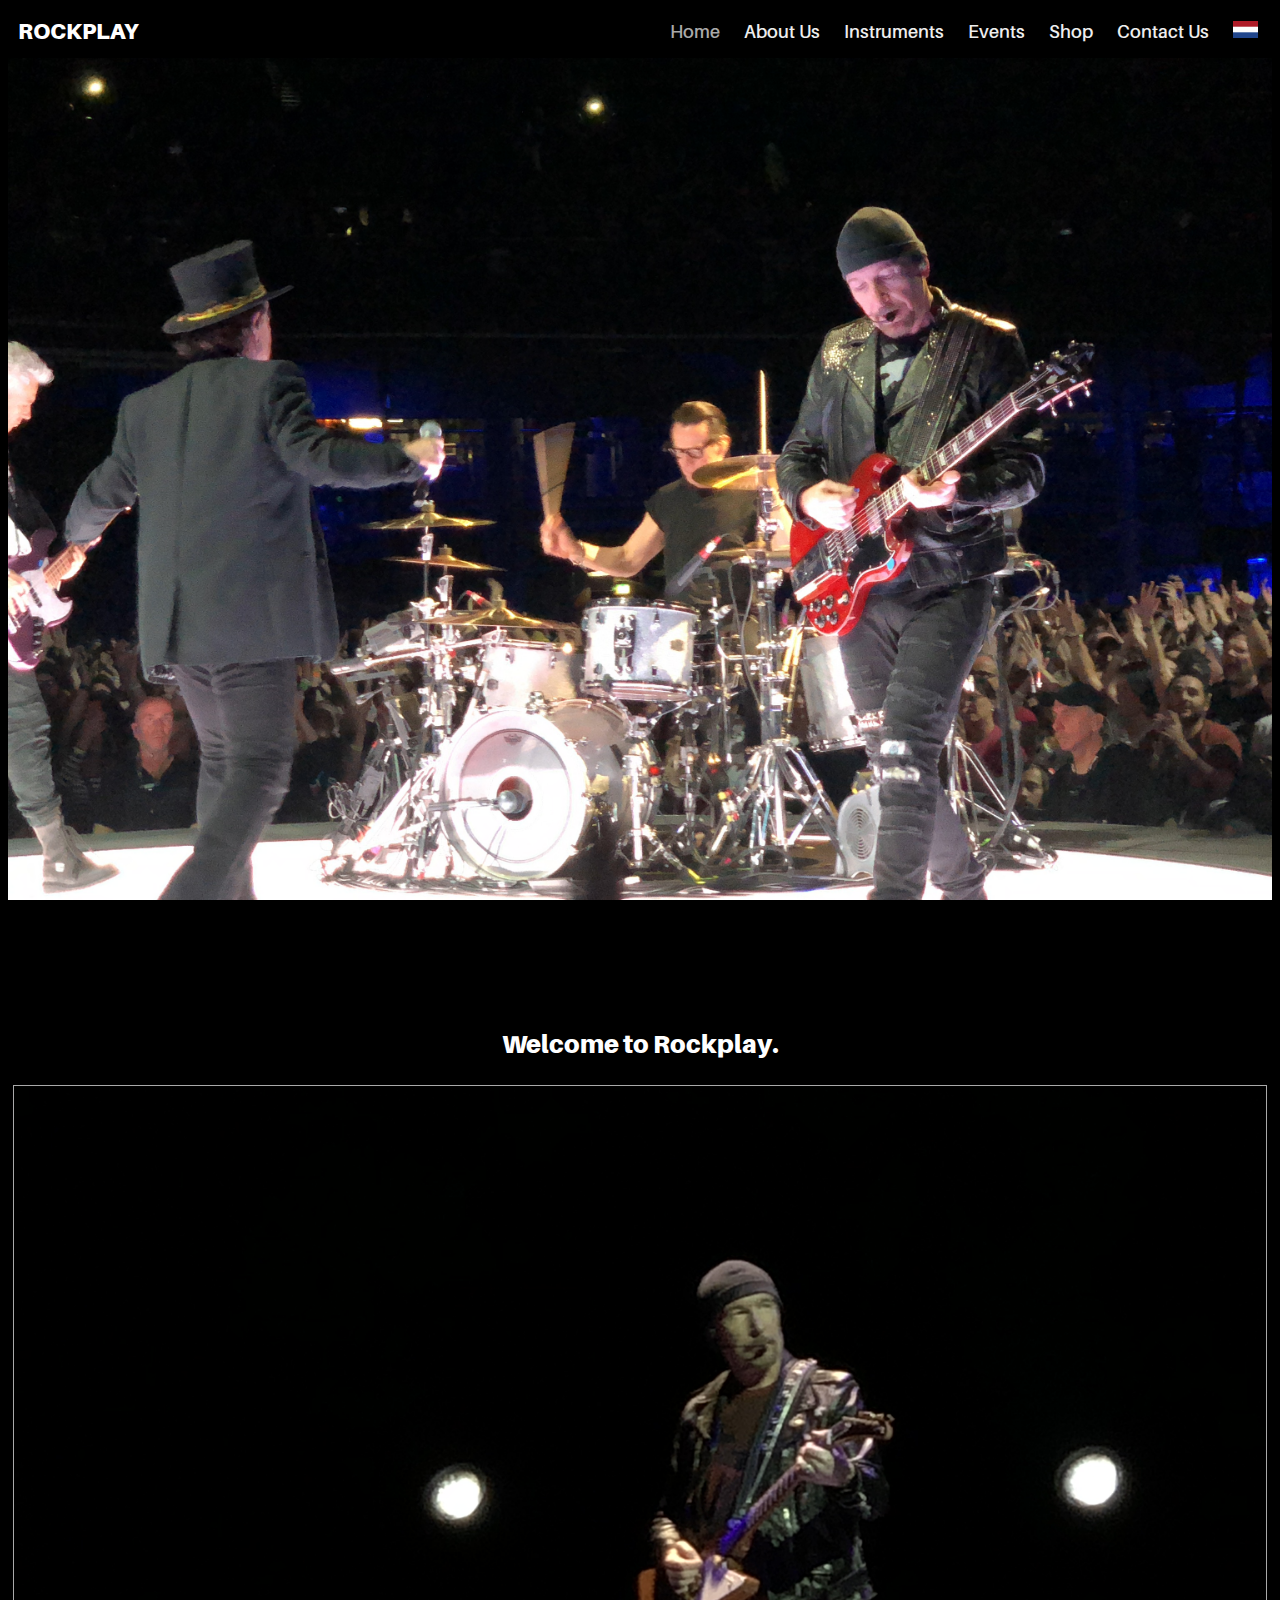
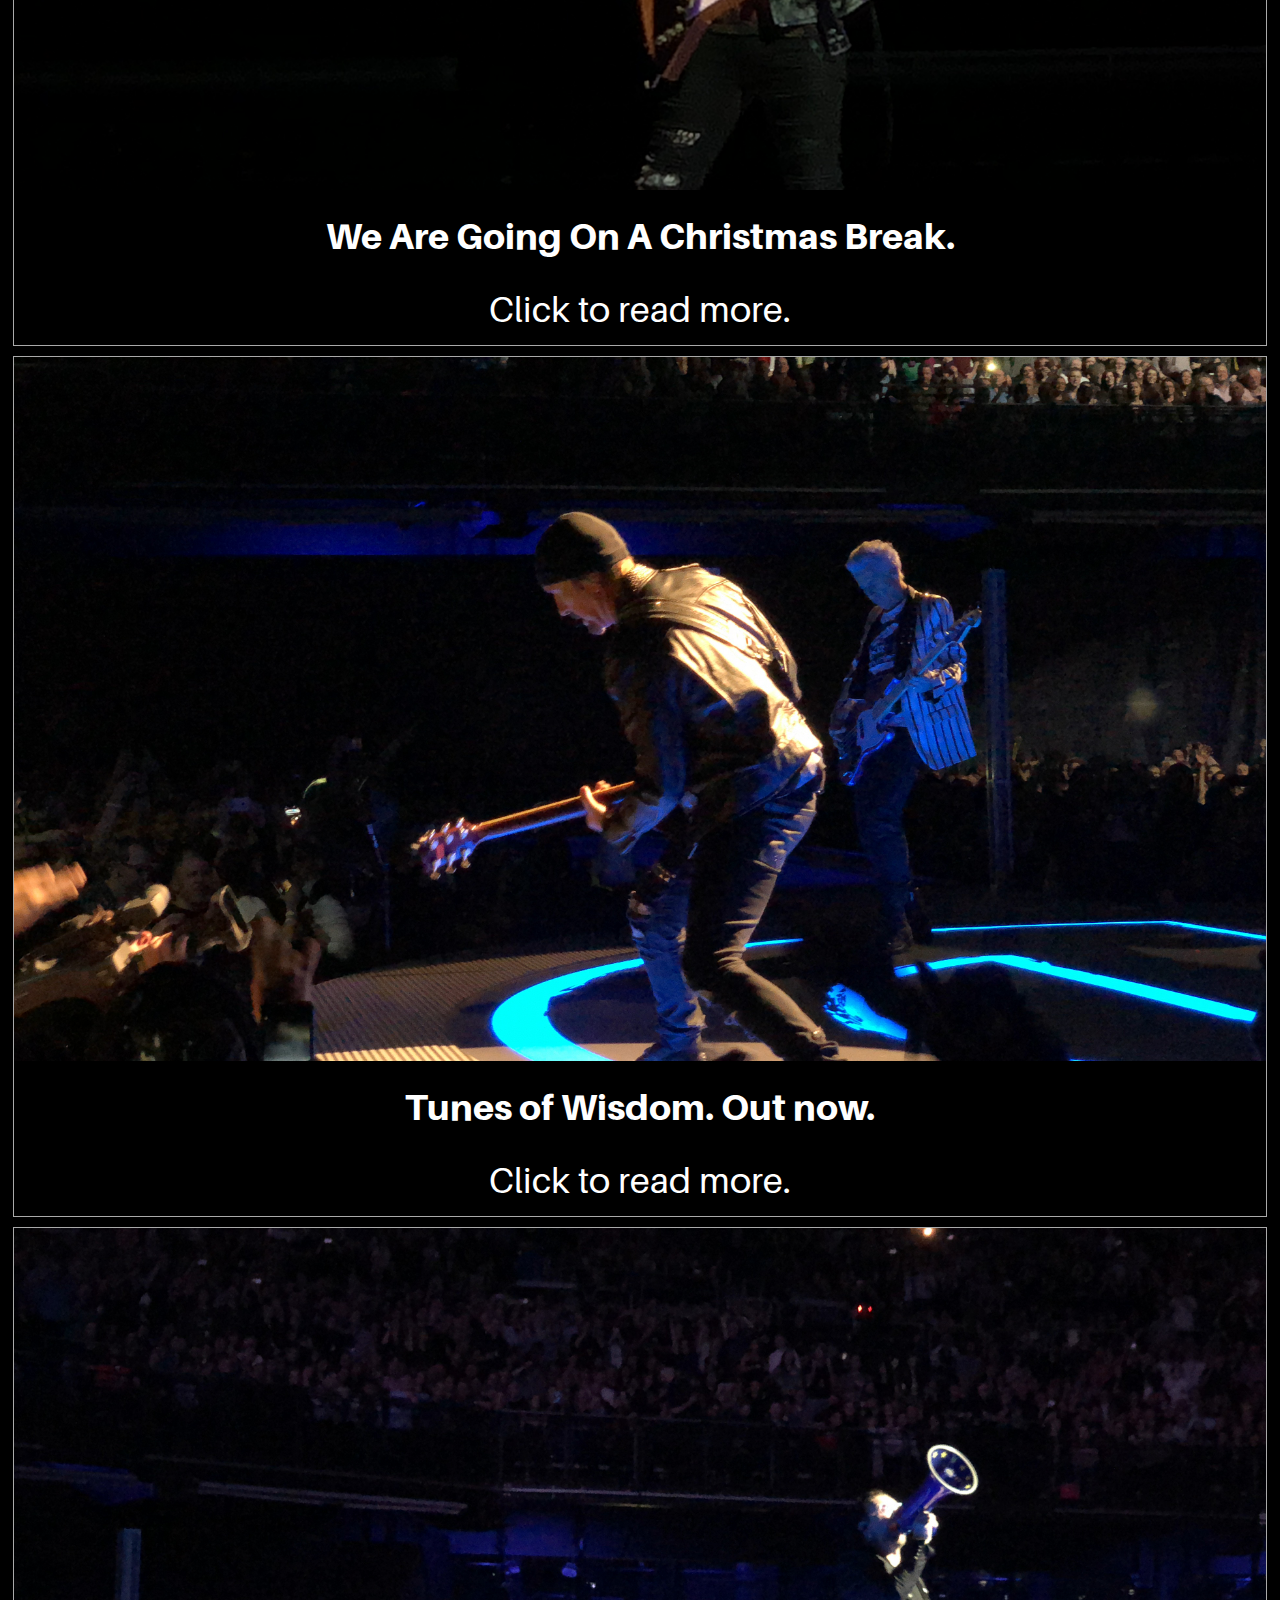
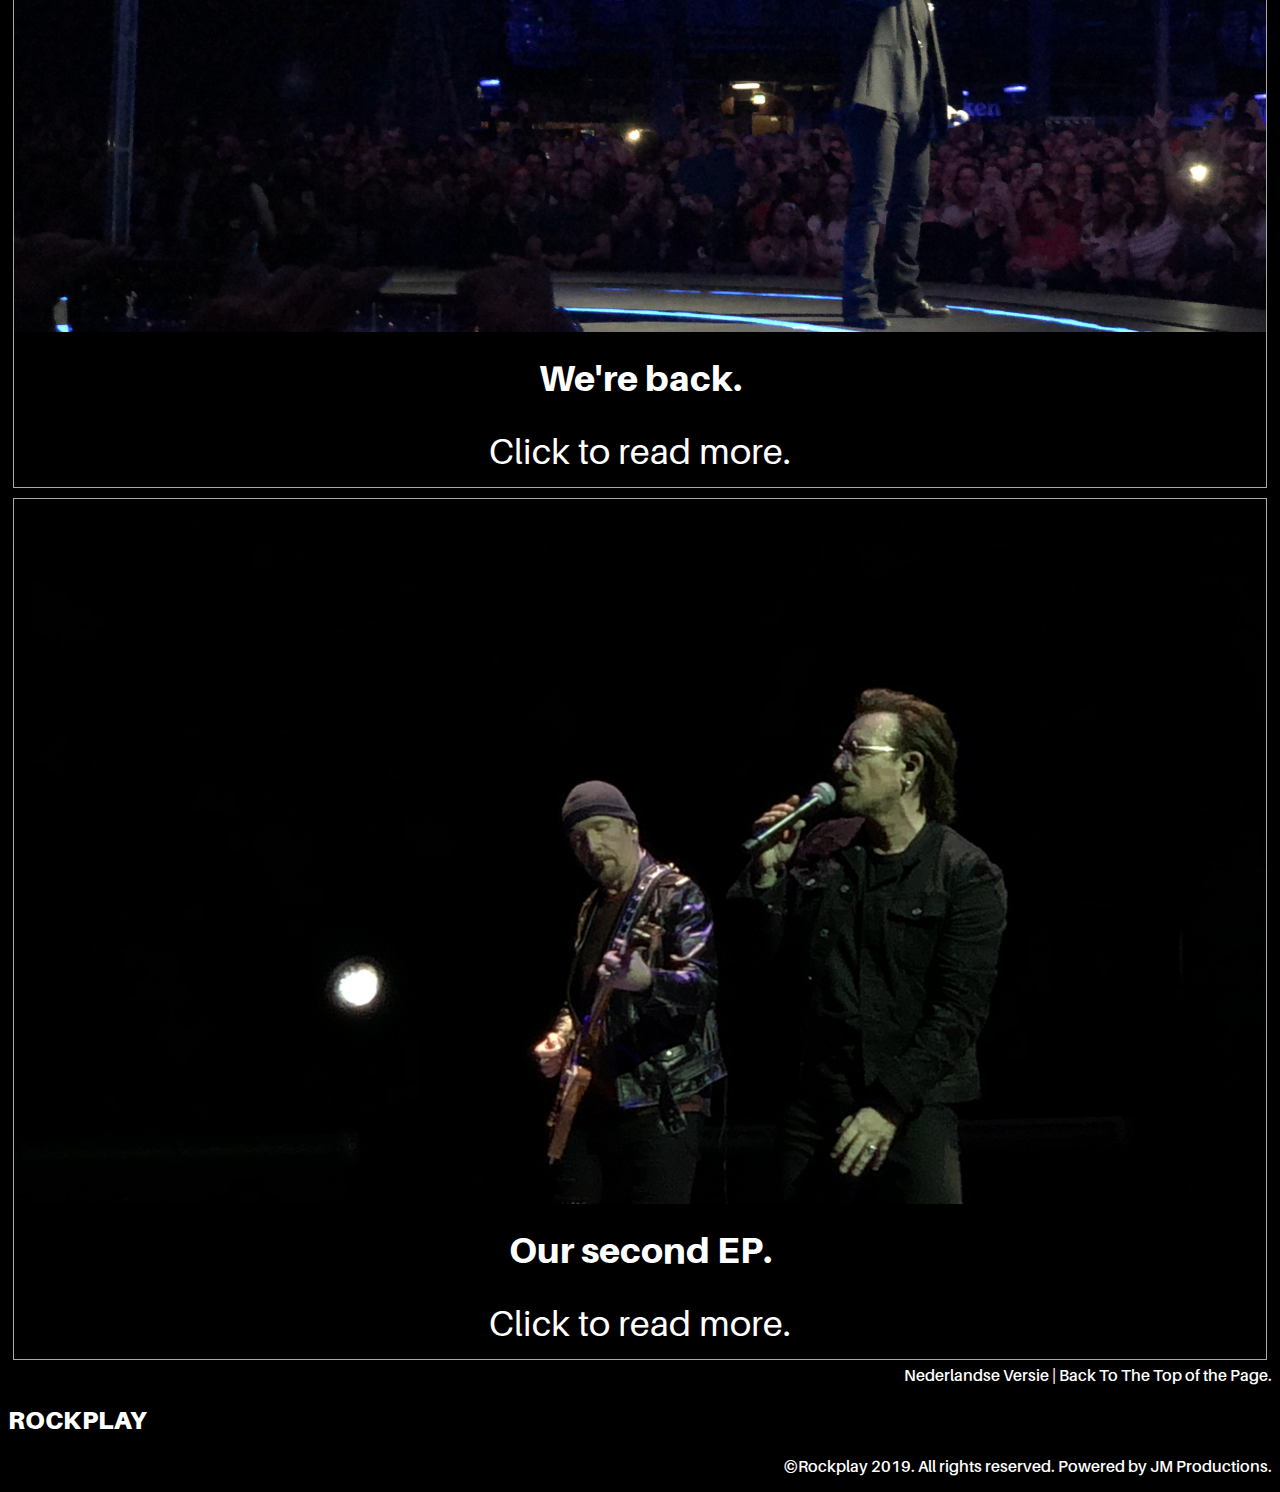
<file: index_en.html>
<!DOCTYPE html>
<html>
    <head>
    <meta name="viewport" content="width=device-width, initial-scale=1.0">
    <title>Rockplay | Home</title>
        <link rel="icon" type="image/png" href="favicon.png">
    <link rel="stylesheet" type="text/css" href="Styles.css">
    </head>
    <body id="top">
        <nav>
         <div class="nav">
            <div class="nav-header">
                <div class="nav-title">
                    ROCKPLAY
                </div>
            </div>
                <div class="nav-btn">
                    <label for="nav-check">
                      <span></span>
                      <span></span>
                      <span></span>
                    </label>
                  </div>
                  <input type="checkbox" id="nav-check">
                  <div class="nav-links">
                    <a href="#" style="color:darkgray;">Home</a>
                    <a href="about_en.html">About Us</a>
                    <a href="instruments_en.html">Instruments</a>
                    <a href="events_en.html">Events</a>
                    <a href="Shop_en.html">Shop</a>
                    <a href="Contact_en.html">Contact Us</a>
                    <a href="index.html"><img src="img/nl.png" width="25px" style="margin-right:20px"></a>
                  </div>
                </div>
        </nav>
        <!-- logo bovenaan -->
    
        <!--parralax eeffect (Dankjewel naar @Jens.Codes op instagram voor de uitleg)-->
        <div class="parallax"></div>
        <div style="color:white;height:1000px;background-color:black;font-size:36px">
            
            <h2 style="font-family:logo; text-align: center;">Welcome to Rockplay.</h2>


            <div class="resp">
              <a href= "img/one.JPG">
                <img src="img/one.jpg" alt="winterbreak" width="600" height="400">
              </a>
              <div class="desc">We Are Going On A Christmas Break.</div>
                <div class="desc2"><a href="404.html" style="text-decoration: none; color:white;">Click to read more.</a></div>
            </div>
            
            

            <div class="resp">
              <a href= "img/two.JPG">
                <img src="img/two.jpg" alt="release3" width="600" height="400">
              </a>
              <div class="desc">Tunes of Wisdom. Out now.</div>
                <div class="desc2"><a href="404.html" style="text-decoration: none; color:white;">Click to read more.</a></div>
            </div>
            
            
            <div class="resp">
              <a href= "img/three.JPG">
                <img src="img/three.jpg" alt="back" width="600" height="400">
              </a>
              <div class="desc">We're back.</div>
                <div class="desc2"><a href="404.html" style="text-decoration: none; color:white;">Click to read more.</a></div>
            </div>
            
            
 
            <div class="resp">
              <a href= "img/four.JPG">
                <img src="img/four.jpg" alt="2ndalbum" width="600" height="400">
              </a>
              <div class="desc">Our second EP.</div>
                <div class="desc2"><a href="404.html" style="text-decoration: none; color:white;">Click to read more.</a></div>
            </div>
            
            
</div>
        <div>
            <footer>
                <p><a href="index.html" style="text-decoration: none; color:white;">Nederlandse Versie</a> |  <a href="#top" style="text-decoration: none; color:white;">Back To The Top of the Page.</a></p>
                <h2>Rockplay</h2>
                <p>©Rockplay 2019. All rights reserved. Powered by JM Productions.</p>
            </footer>
        </div>
    </body>
</html>
</file>
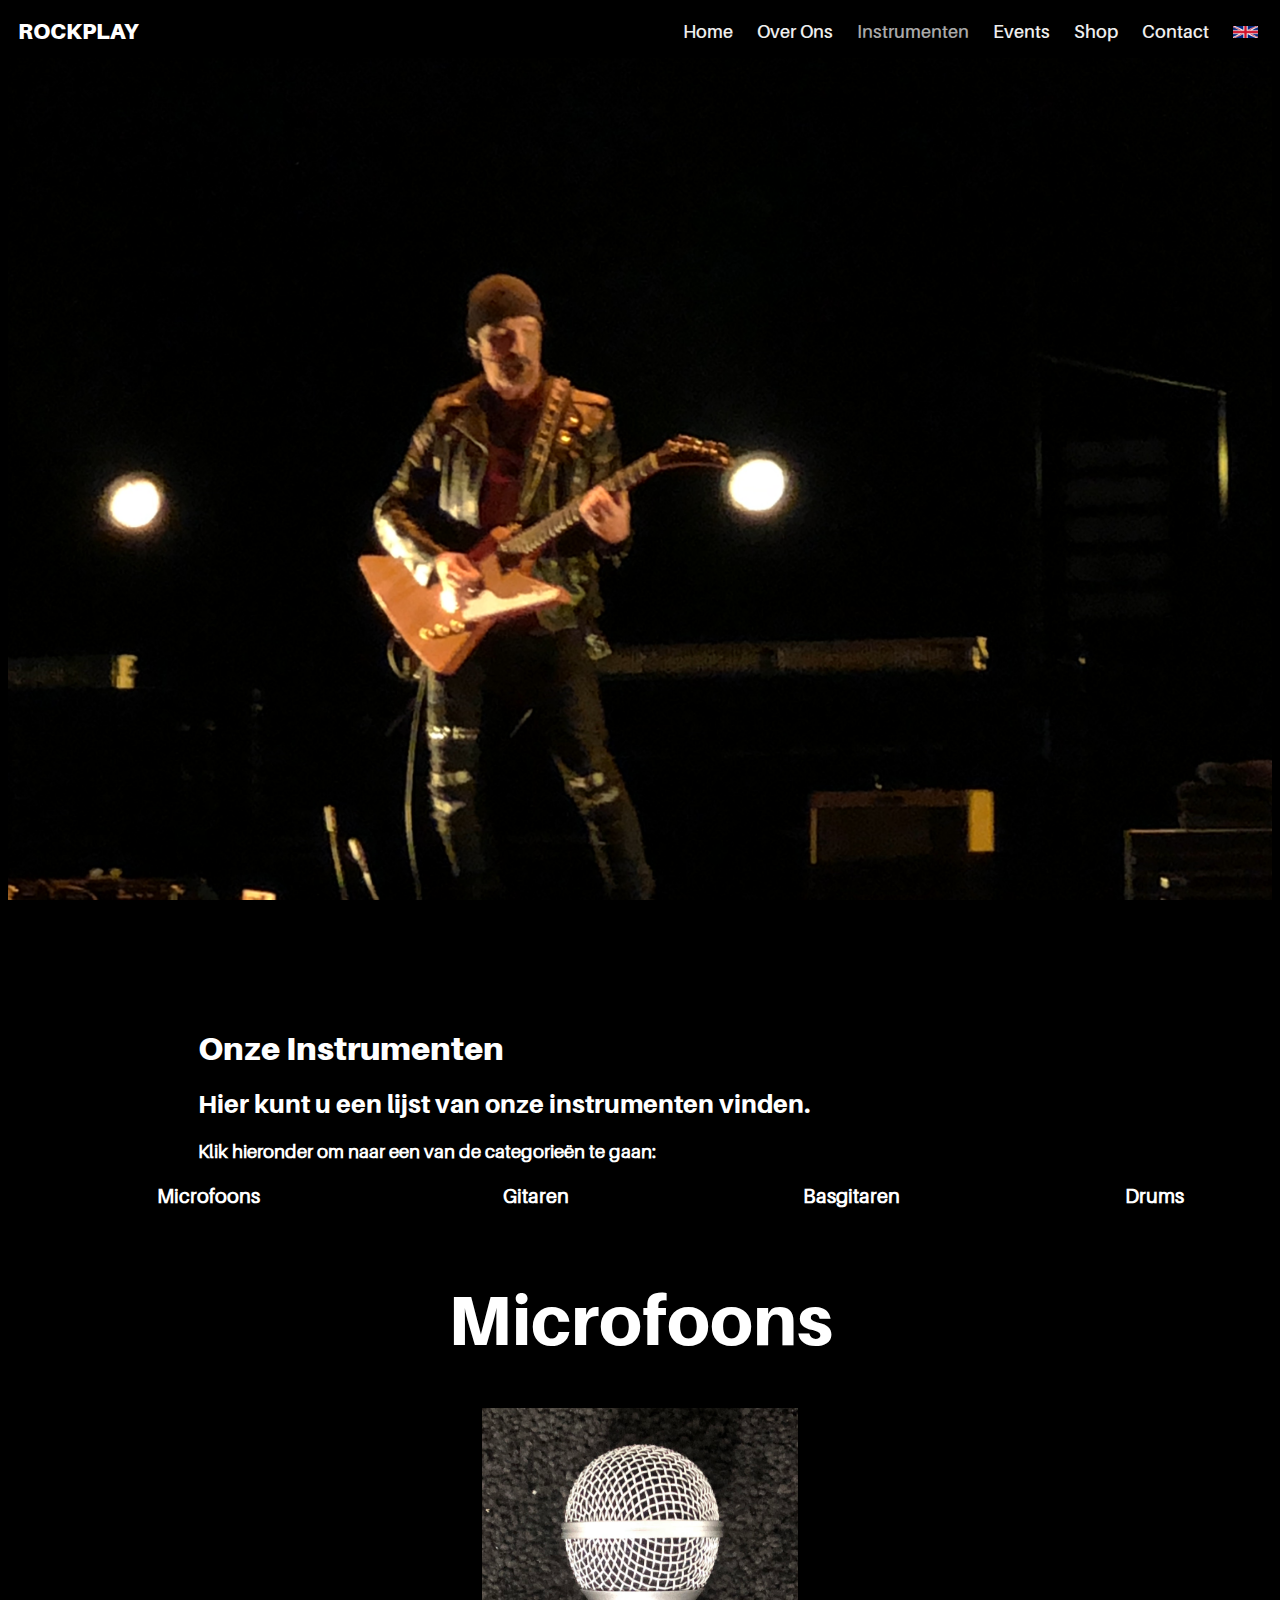
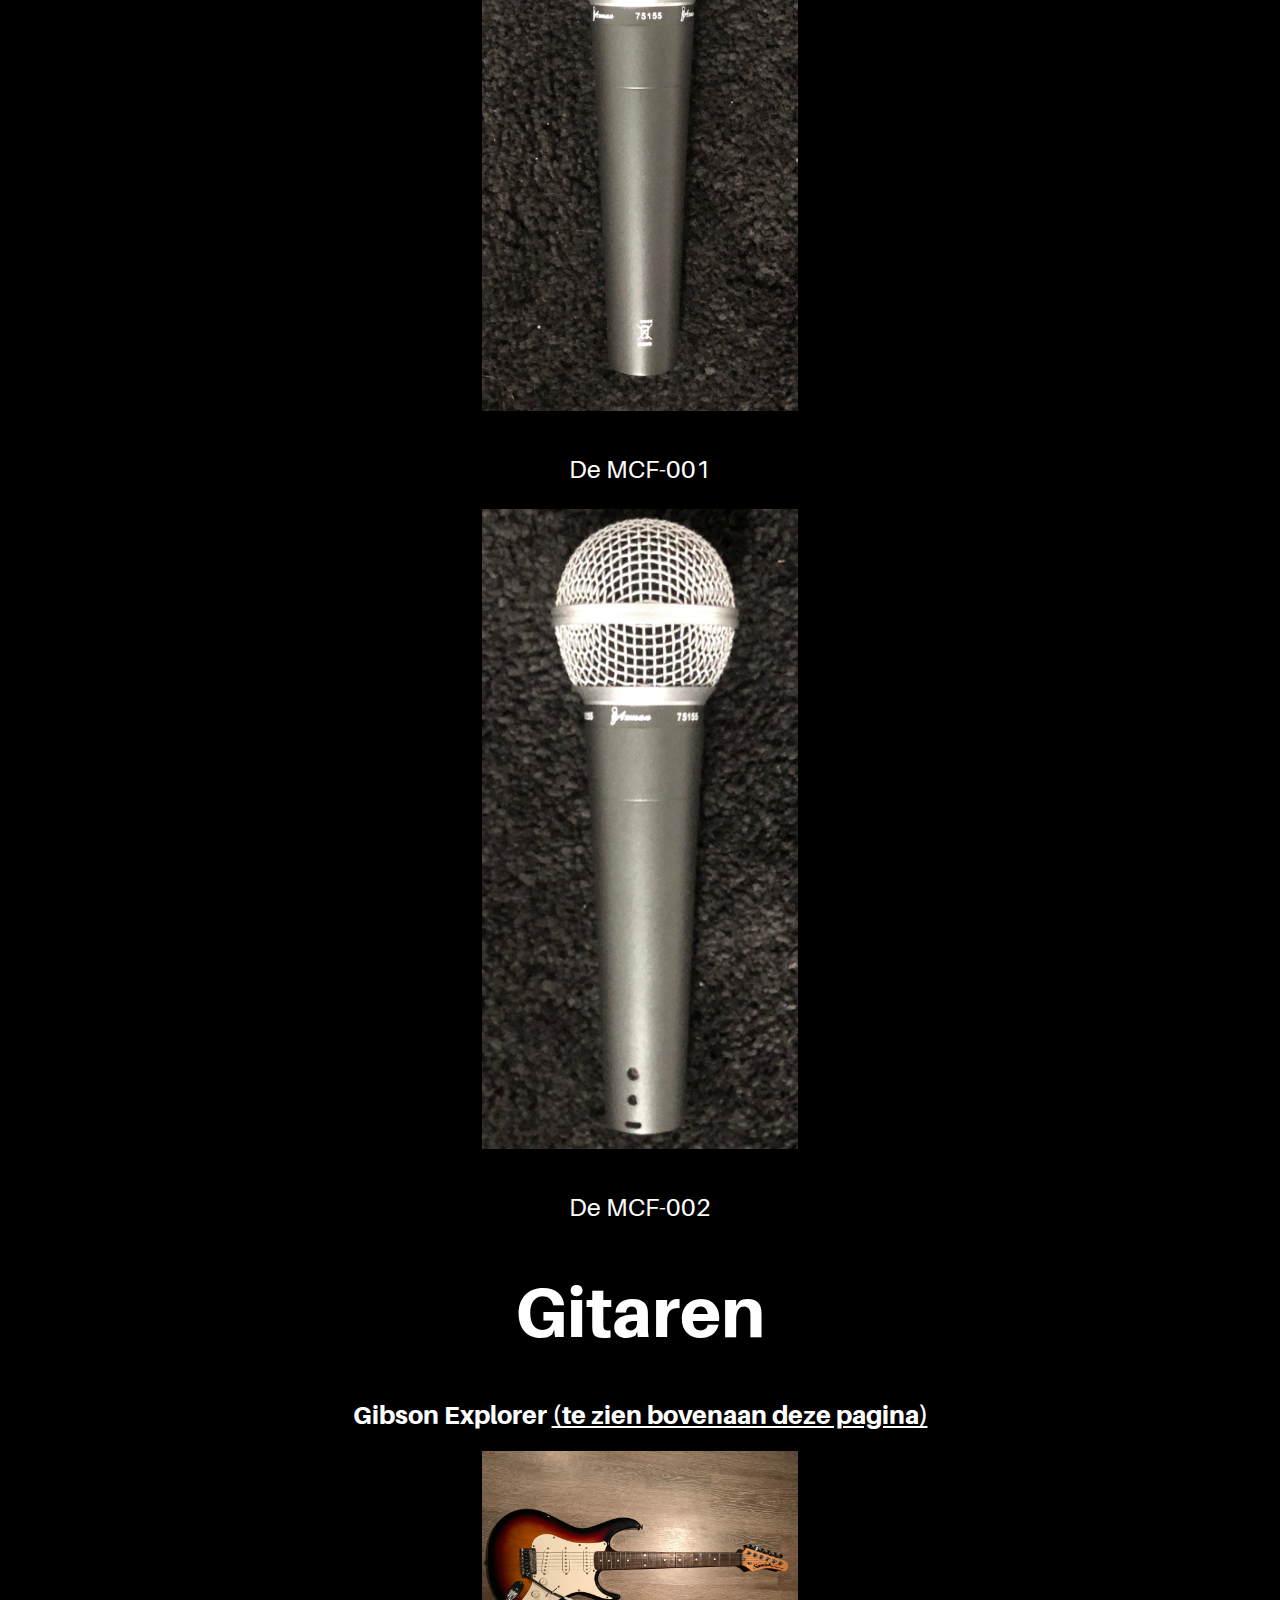
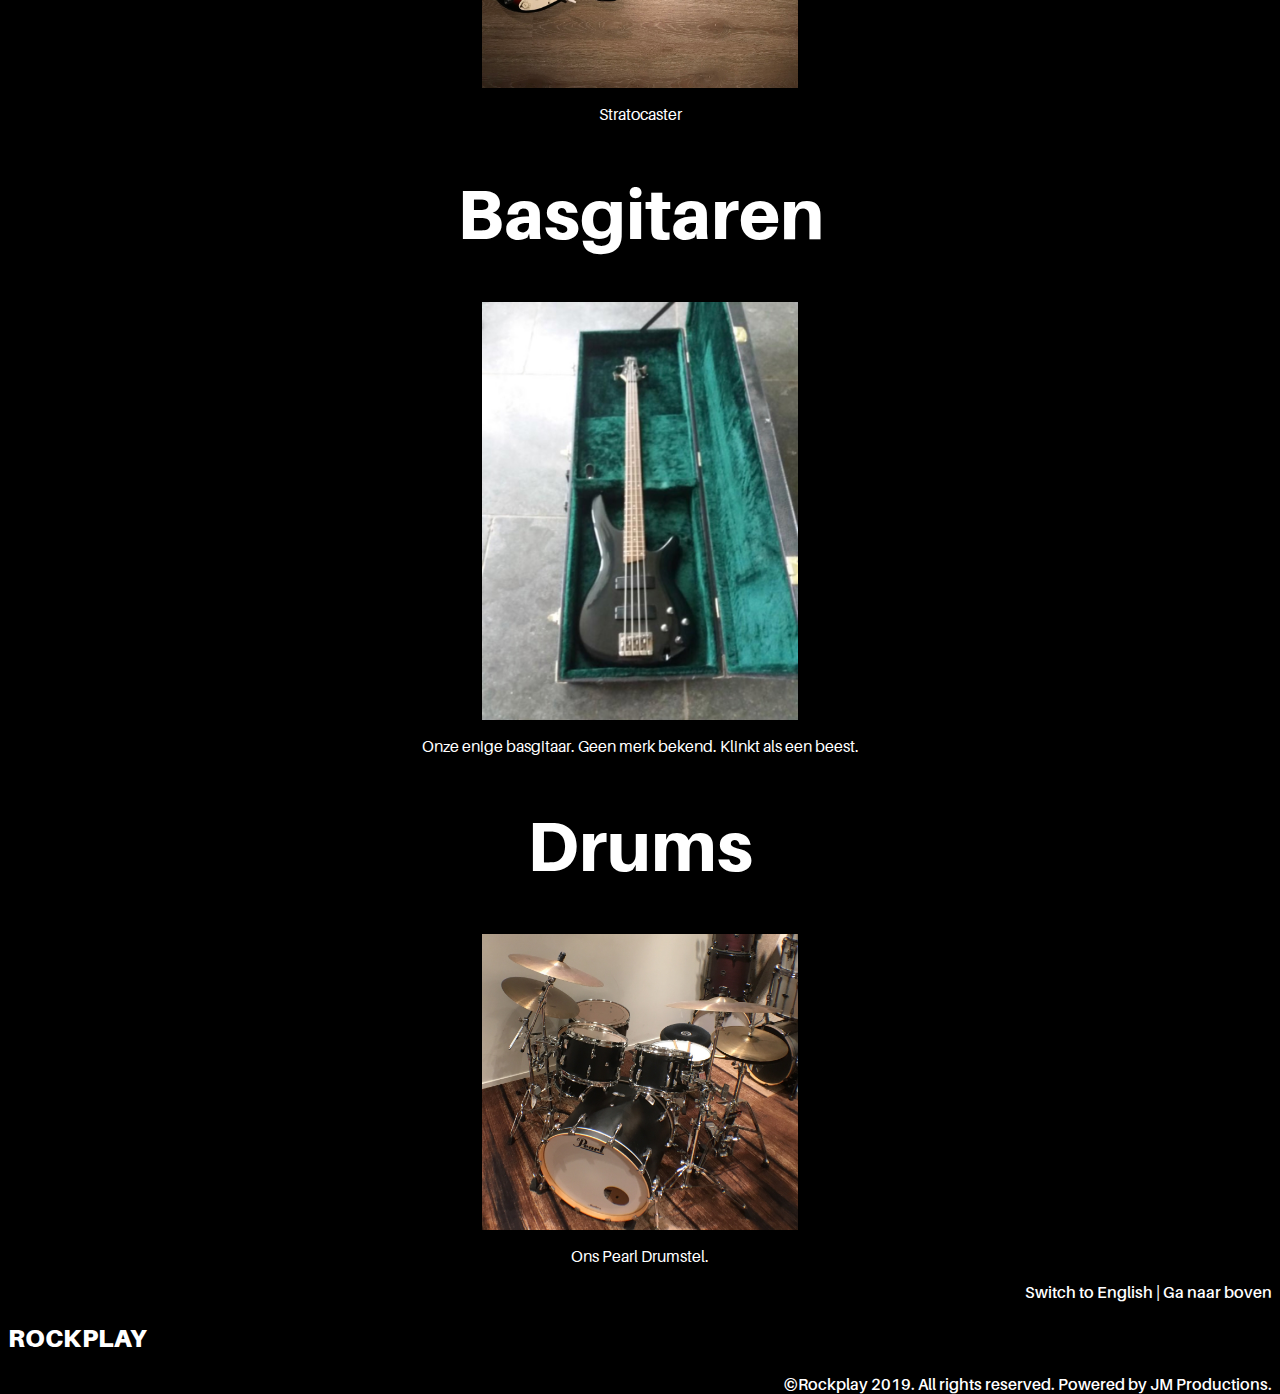
<file: instruments.html>
<!DOCTYPE html>
<!--als je dit leest zou ik je graag willen vertellen dat Jason gay is-->
<html>
    <head>
    <meta name="viewport" content="width=device-width, initial-scale=1.0">
    <title>Rockplay | Instrumenten</title>
        <link rel="icon" type="image/png" href="favicon.png">
    <link rel="stylesheet" type="text/css" href="Styles.css">
    </head>
    <body>
         <nav>
         <div class="nav">
            <div class="nav-header">
                <div class="nav-title">
                    ROCKPLAY
                </div>
            </div>
                <div class="nav-btn">
                    <label for="nav-check">
                      <span></span>
                      <span></span>
                      <span></span>
                    </label>
                  </div>
                  <input type="checkbox" id="nav-check">
                  <div class="nav-links">
                    <a href="index.html">Home</a>
                    <a href="about.html">Over Ons</a>
                    <a href="#"  style="color:darkgray;">Instrumenten</a>
                    <a href="events.html">Events</a>
                    <a href="Shop.html">Shop</a>
                    <a href="Contact.html">Contact</a>
                    <a href="instruments_en.html"><img src="img/en.jpg" width="25px" style="margin-right:20px"></a>
                  </div>
                </div>
        </nav>
        
        
        <div class="parallax3"></div>
            <div style="color:white;height:1000px;background-color:black;">
                <div>    
                     <h1 class="partop"  style="width:100%;padding-left:15%;padding-right:15%;">Onze Instrumenten</h1>
                    <h2 style="width:100%;padding-left:15%;padding-right:15%;">Hier kunt u een lijst van onze instrumenten vinden.</h2> 
                </div>
                <div>
                    <h3 style="width:100%;padding-left:15%;padding-right:15%;">Klik hieronder om naar een van de categorieën te gaan:</h3>
                    <table>
                      <tr>
                        <th><a href="#microfoons">Microfoons</a></th>
                        <th><a href="#gitaren">Gitaren</a></th>
                        <th><a href="#basgitaren">Basgitaren</a></th>
                        <th><a href="#drums">Drums</a></th>
                      </tr>
                    </table>    
                </div>
                <br>
                <div id="microfoons">
                    <h1 class="link">Microfoons</h1>
                    <img alt="Mic1" src="img/mic1.jpg" height="auto" width="200" style=" display: block;
  margin-left: auto;
  margin-right: auto;
  width: 25%;;">
                    <br>
                    <p class="imgdesc">De MCF-001</p>
                     <img alt="Mic2" src="img/mic2.jpg" height="auto" width="200" style=" display: block;
  margin-left: auto;
  margin-right: auto;
  width: 25%;;">
                    <br>
                    <p class="imgdesc">De MCF-002</p>
                </div>
                
                
                <div id="gitaren">
                    <h1  class="link">Gitaren</h1>
                    <h2 style="text-align:center;">Gibson Explorer <a href="#top" style="color:white;">(te zien bovenaan deze pagina)</a></h2>
                    <img src="img/gtr1.jpg" alt="gitaar1" height="auto" width="1000" style=" display: block;
  margin-left: auto;
  margin-right: auto;
  width: 25%;;">
                    <p style="color:white;font-family:text;text-align:center;">Stratocaster</p>
                </div>
                
                
                <div id="basgitaren">
                    <h1  class="link">Basgitaren</h1>
                    <img src="img/bass.jpg" alt="bass" height="auto" width="1000" style=" display: block;
  margin-left: auto;
  margin-right: auto;
  width: 25%;;">
                    <p style="color:white;font-family:text;text-align:center;">Onze enige basgitaar. Geen merk bekend. Klinkt als een beest.</p>
                </div>
                
            
                
                
                <div id="drums">
                    <h1  class="link">Drums</h1>
                    <img src="img/drums.jpg" alt="drums" height="auto" width="1000" style=" display: block;
  margin-left: auto;
  margin-right: auto;
  width: 25%;;">
                    <p style="color:white;font-family:text;text-align:center;">Ons Pearl Drumstel.</p>
                </div>
                
           
            <footer>
                <p><a href="index_en.html" style="text-decoration: none; color:white;">Switch to English</a> |  <a href="#top" style="text-decoration: none; color:white;">Ga naar boven</a></p>
                <h2>Rockplay</h2>
                <p>©Rockplay 2019. All rights reserved. Powered by JM Productions.</p>
            </footer>
        </div>
    </body>
</html>
</file>
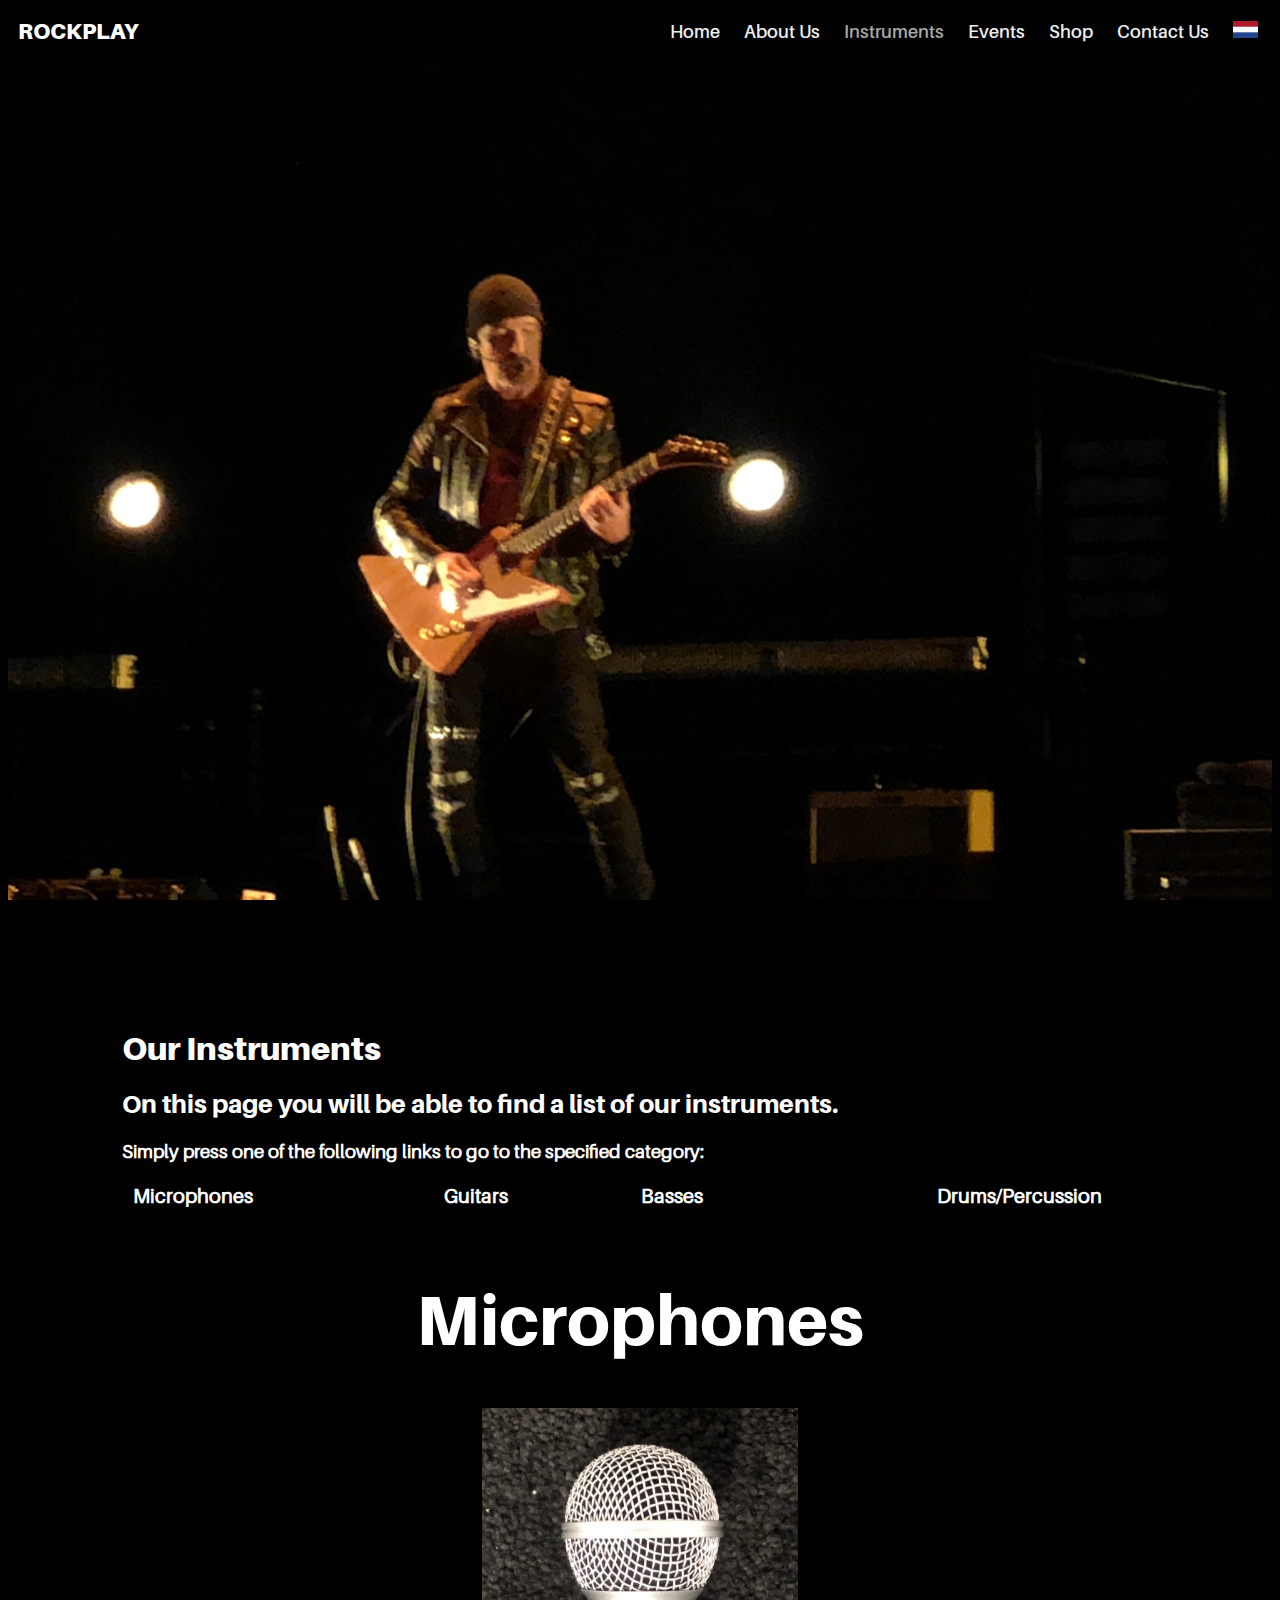
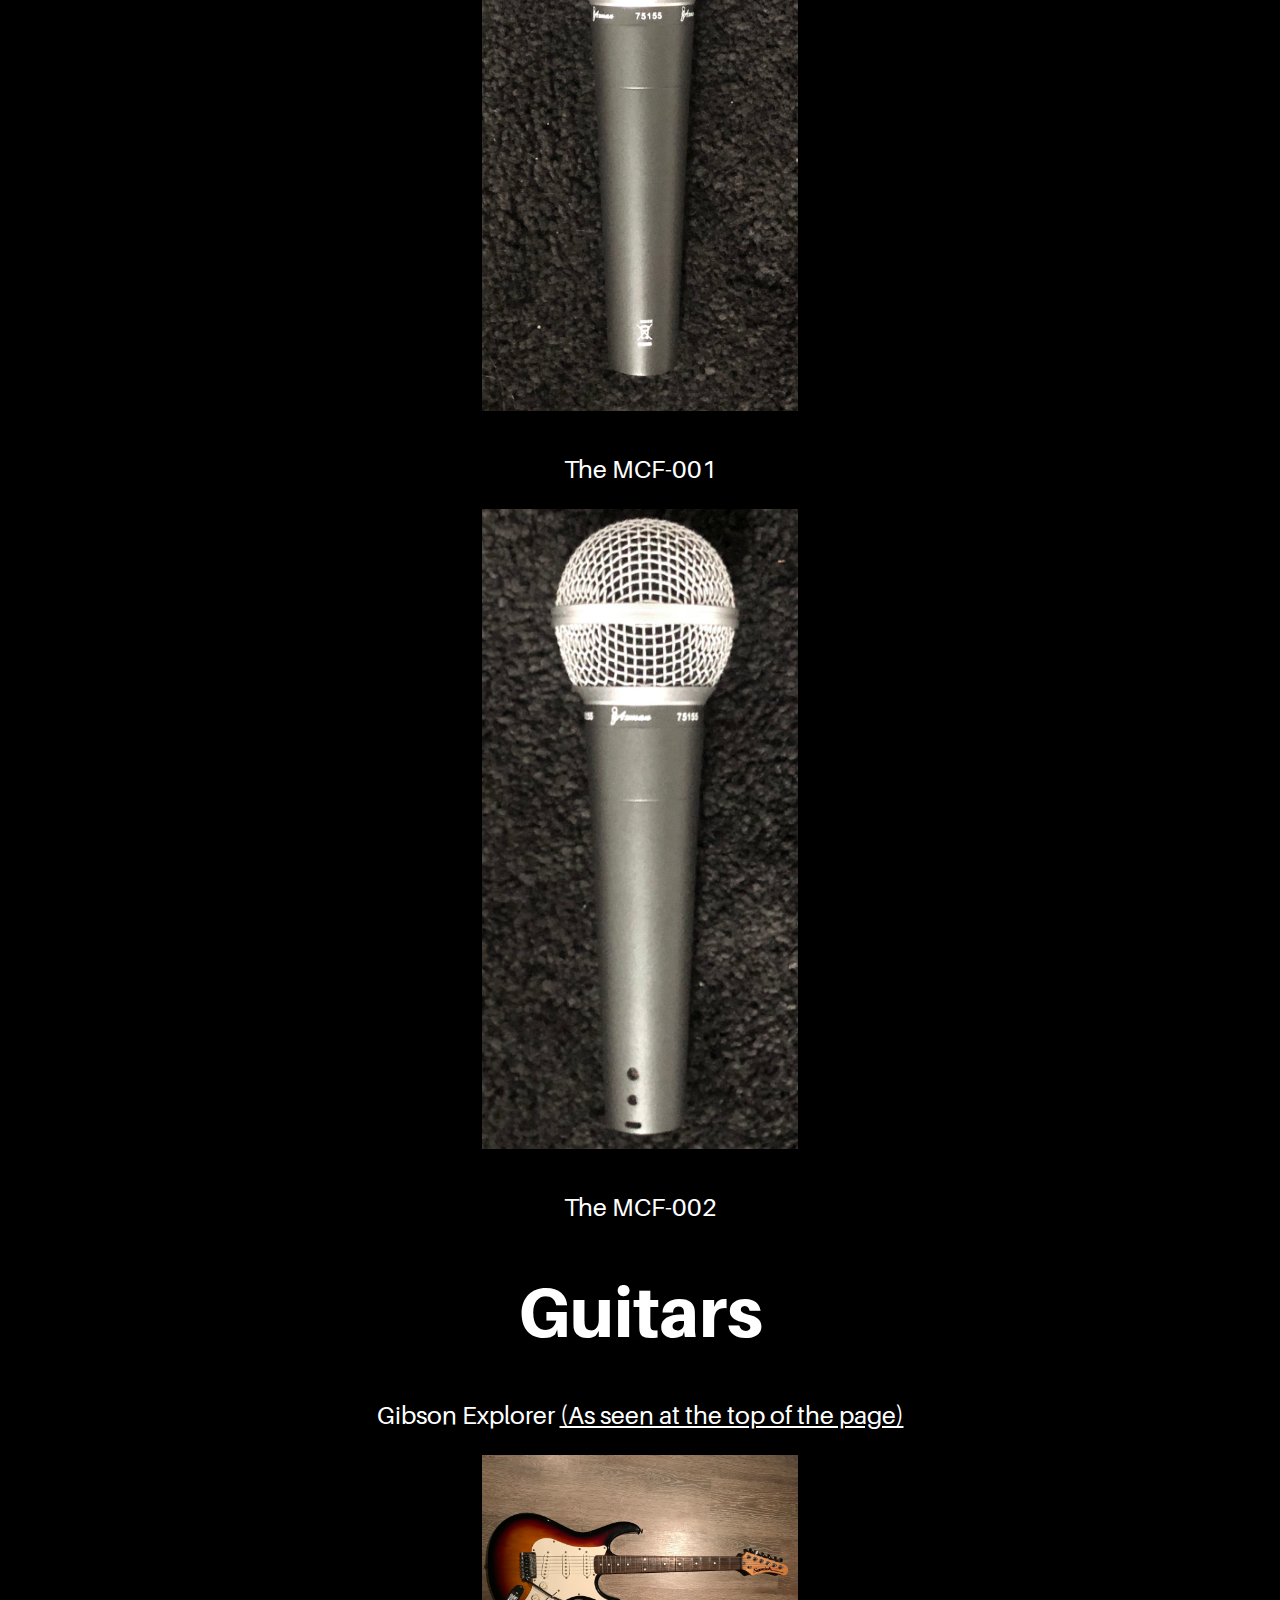
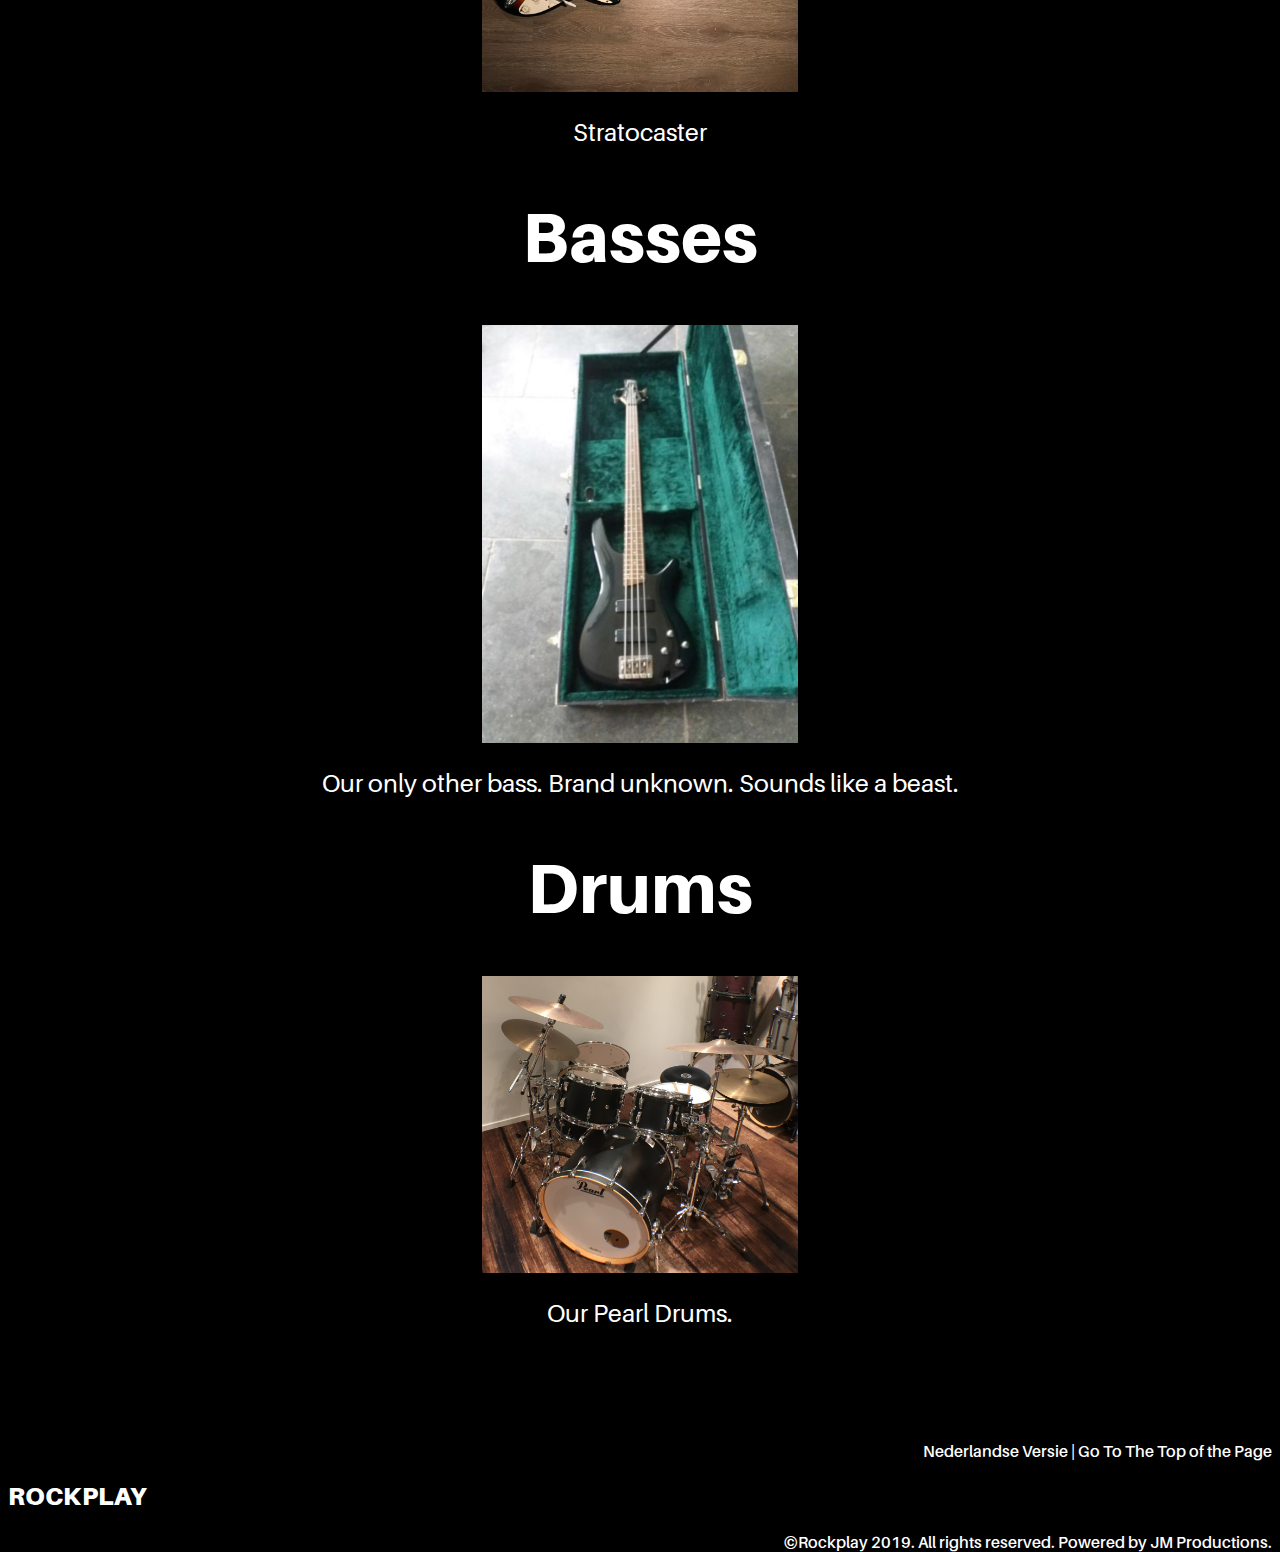
<file: instruments_en.html>
<!DOCTYPE html>
<!--als je dit leest zou ik je graag willen vertellen dat Jason gay is-->
<html>
    <head>
    <meta name="viewport" content="width=device-width, initial-scale=1.0">
    <title>Rockplay | Instruments</title>
        <link rel="icon" type="image/png" href="favicon.png">
    <link rel="stylesheet" type="text/css" href="Styles.css">
    </head>
    <body>
         <nav>
         <div class="nav">
            <div class="nav-header">
                <div class="nav-title">
                    ROCKPLAY
                </div>
            </div>
                <div class="nav-btn">
                    <label for="nav-check">
                      <span></span>
                      <span></span>
                      <span></span>
                    </label>
                  </div>
                  <input type="checkbox" id="nav-check">
                  <div class="nav-links">
                    <a href="index_en.html">Home</a>
                    <a href="about_en.html">About Us</a>
                    <a href="#" style="color:darkgray;">Instruments</a>
                    <a href="events_en.html">Events</a>
                    <a href="Shop_en.html">Shop</a>
                    <a href="Contact_en.html">Contact Us</a>
                    <a href="instruments.html"s><img src="img/nl.png" width="25px" style="margin-right:20px"></a>
                  </div>
                </div>
        </nav>
        
        
        <div class="parallax3"></div>
            <div style="color:white;height:1000px;background-color:black;">
                <div>    
                     <h1 class="partop"   style="width:100%;padding-left:9%;padding-right:9%;">Our Instruments</h1>
                    <h2    style="width:100%;padding-left:9%;padding-right:9%;">On this page you will be able to find a list of our instruments.</h2> 
                </div>
                <div>
                    <h3    style="width:100%;padding-left:9%;padding-right:9%;">Simply press one of the following links to go to the specified category:</h3>
                    <table>
                      <tr>
                        <th><a href="#microfoons">Microphones</a></th>
                        <th><a href="#gitaren">Guitars</a></th>
                        <th><a href="#basgitaren">Basses</a></th>
                        <th><a href="#drums">Drums/Percussion</a></th>
                      </tr>
                    </table>    
                </div>
                <br>
                <div id="microfoons">
                    <h1 class="link">Microphones</h1>
                    <img alt="Mic1" src="img/mic1.jpg" height="auto" width="200" style=" display: block;
  margin-left: auto;
  margin-right: auto;
  width: 25%;;">
                    <br>
                    <p class="imgdesc">The MCF-001</p>
                     <img alt="Mic2" src="img/mic2.jpg" height="auto" width="200" style=" display: block;
  margin-left: auto;
  margin-right: auto;
  width: 25%;;">
                    <br>
                    <p class="imgdesc">The MCF-002</p>
                </div>
                
                
                <div id="gitaren">
                    <h1  class="link">Guitars</h1>
                    <p  class="imgdesc">Gibson Explorer <a href="#top" style="color:white;">(As seen at the top of the page)</a></p>
                    <img src="img/gtr1.jpg" alt="gitaar1" height="auto" width="1000" style=" display: block;
  margin-left: auto;
  margin-right: auto;
  width: 25%;;">
                      <p  class="imgdesc">Stratocaster</p>
                </div>
                
                
                
                <div id="basgitaren">
                    <h1  class="link">Basses</h1>
              <img src="img/bass.jpg" alt="bass" height="auto" width="1000" style=" display: block;
  margin-left: auto;
  margin-right: auto;
  width: 25%;;">
                      <p  class="imgdesc">Our only other bass. Brand unknown. Sounds like a beast.</p>
                </div>
                
                <div id="drums">
                    <h1  class="link">Drums</h1>
                    <img src="img/drums.jpg" alt="drums" height="auto" width="1000" style=" display: block;
  margin-left: auto;
  margin-right: auto;
  width: 25%;;">
                      <p  class="imgdesc">Our Pearl Drums.</p>
                </div>
             <br><br><br><br>
                <div>
           
            <footer>
                <p><a href="index.html" style="text-decoration: none; color:white;">Nederlandse Versie</a> |  <a href="#top" style="text-decoration: none; color:white;">Go To The Top of the Page</a></p>
                <h2>Rockplay</h2>
                <p>©Rockplay 2019. All rights reserved. Powered by JM Productions.</p>
            </footer>
        </div>
            </div>

    </body>
</html>
</file>
<file: Styles.css>
/*-------------------------------------------- Index.html ------------------------------------------------*/

/*html, overall+Parallax*/
html {
  scroll-behavior: smooth;
}

.parallax { 

    background-image: url("img/img_rckply.jpg");
    height: 1000px; 
    width:100%;
    background-attachment: fixed;
    background-position: center;
    background-repeat: no-repeat;
    background-size: cover;
}

.parallax2 { 

    background-image: url("img/p2.jpg");
    height: 1000px; 
    width:100%;
    background-attachment: fixed;
    background-position: center;
    background-repeat: no-repeat;
    background-size: cover;
}

.parallax3 { 

    background-image: url("img/p3.jpg");
    height: 1000px; 
    width:100%;
    background-attachment: fixed;
    background-position: center;
    background-repeat: no-repeat;
    background-size: cover;
}

.parallax4 { 

    background-image: url("img/p4.jpg");
    height: 1000px; 
    width:100%;
    background-attachment: fixed;
    background-position: center;
    background-repeat: no-repeat;
    background-size: cover;
}

.parallax5 { 

    background-image: url("img/p5.jpg");
    height: 1000px; 
    width:100%;
    background-attachment: fixed;
    background-position: center;
    background-repeat: no-repeat;
    background-size: cover;
}

.parallax6 { 

    background-image: url("img/p6.jpg");
    height: 1000px; 
    width:100%;
    background-attachment: fixed;
    background-position: center;
    background-repeat: no-repeat;
    background-size: cover;
}


/*fonts*/
@font-face {
    font-family: logo;
    src: url(font/logo.otf);
}

@font-face {
    font-family: nav;
    src: url(font/nav.otf);
}

@font-face {
    font-family: text;
    src: url(font/text.otf);
}

@font-face {
    font-family: h2;
    src: url(font/h2.otf);
}


/*achtergrond*/
body {
    background-color: black;
}

/*navbar > Nogmaals bedankt @Jens.codes voor uitleg*/

* {
  box-sizing: border-box;
}

nav {
  margin: 0px;
  font-family: 'nav';

}

.nav {
  height: 50px;
  width: 100%;
  background-color: black;
  position:fixed;
}

.nav > .nav-header {
  display: inline;
}

.nav > .nav-header > .nav-title {
  display: inline-block;
  font-size: 22px;
  color: #fff;
  padding: 10px 10px 10px 10px;
    font-family: logo;
}

.nav > .nav-btn {
  display: none;
}

.nav > .nav-links {
  display: inline;
  float: right;
  font-size: 18px;
}

.nav > .nav-links > a {
  display: inline-block;
  padding: 13px 10px 13px 10px;
  text-decoration: none;
  color: #eeeeee;
}

.nav > .nav-links > a:hover {
  color: darkgrey;
    transition-duration: 0.2s;
}

.nav > #nav-check {
  display: none;
}

@media (max-width:600px) {
  .nav > .nav-btn {
    display: inline-block;
    position: absolute;
    right: 0px;
    top: 0px;
  }
  .nav > .nav-btn > label {
    display: inline-block;
    width: 50px;
    height: 50px;
    padding: 13px;
  }
  .nav > .nav-btn > label:hover {
    background-color: rgba(0, 0, 0, 0.3);
  }
  .nav > .nav-btn > label > span {
    display: block;
    width: 25px;
    height: 10px;
    border-top: 2px solid #eee;
  }
  .nav > .nav-links {
    position: absolute;
    display: block;
    width: 100%;
    background-color: black;
    height: 0px;
    transition: all 0.3s ease-in;
    overflow-y: hidden;
    top: 50px;
    left: 0px;
  }
  .nav > .nav-links > a {
    display: block;
    width: 100%;
  }
  .nav > #nav-check:not(:checked) + .nav-links {
    height: 0px;
  }
  .nav > #nav-check:checked + .nav-links {
    height: calc(100vh - 50px);
    overflow-y: auto;
  }
}

/*boxes news*/

div.resp {
    margin: 5px;
    border: 1px solid darkgray;
    float: left;
    width: 300;
}

div.resp:hover {
    border: 1px solid #777;
}

div.resp img {
    width: 100%;
    height: auto;
}

div.desc {
    padding: 15px;
    text-align: center;
    font-family: h2;
}

.desc2 {
    padding: 15px;
    text-align: center;
    font-family: text;
    text-decoration:none;
    color:white;

}

/*footer*/

footer {
    text-align: left;
    color: white;
}

footer h2 {
    font-family: logo;
    text-decoration: none;
    text-transform: uppercase;
}

footer p {
    text-align: right;
    font-family: nav;
}

/*-------------------------------------------- about.html ------------------------------------------------*/
/*text*/
.one {
    font-family: logo;
    text-align: center;
    font-size:100px;
}

.two {
    font-family: text;
    text-align: left;
    margin: 0.5%;
    font-size:30px;
}

.two span {
font-style: italic;
}

.two a {
    text-decoration: none;
    color: white;
}

.three {
    font-family: nav;
    text-align: center;
    margin: 0.5%;
    font-size:60px;
    text-transform: uppercase;
}


/*-------------------------------------------- events.html ------------------------------------------------*/

/*txt*/
h5 {
    font-family: h2;
}

h5 a {
    color:white;
}

h6 {
    font-size: 60px
}

/*-------------------------------------------- instruments.html ------------------------------------------------*/


table tr th a {
    text-decoration: none;
    color:white;
    font-size: 20px
}

.partop {
    color: white;
    font-family: logo;
}

h2 {
    font-size: 25px;
    font-family: h2; 
}

h3 {
    font-family: text;
}

table {
    width: 100%;
    border: 1px solid black;
    font-family: text;
    font-size: 15px
}

.imgdesc {
    text-align: center;
    font-family: text;
    font-size: 25px;
}

/*microfoons*/

.link {
    text-align: center;
    font-size: 70px;
    font-family: h2;
    text-decoration: none;
}

/*-------------------------------------------- shop.html ------------------------------------------------*/
/*niets extras*/


/*contact*/
input[type=text], select, textarea {
  width: 100%;
  padding: 12px;
  border: 1px solid #ccc;
  border-radius: 4px;
  box-sizing: border-box;
  margin-top: 6px;
  margin-bottom: 16px;
  resize: vertical;
    font-family: text;
}

input[type=submit] {
  background-color: darkslategray;
  color: white;
  padding: 12px 20px;
  border: none;
  border-radius: 4px;
  cursor: pointer;
    font-family: text;
}
</file>
